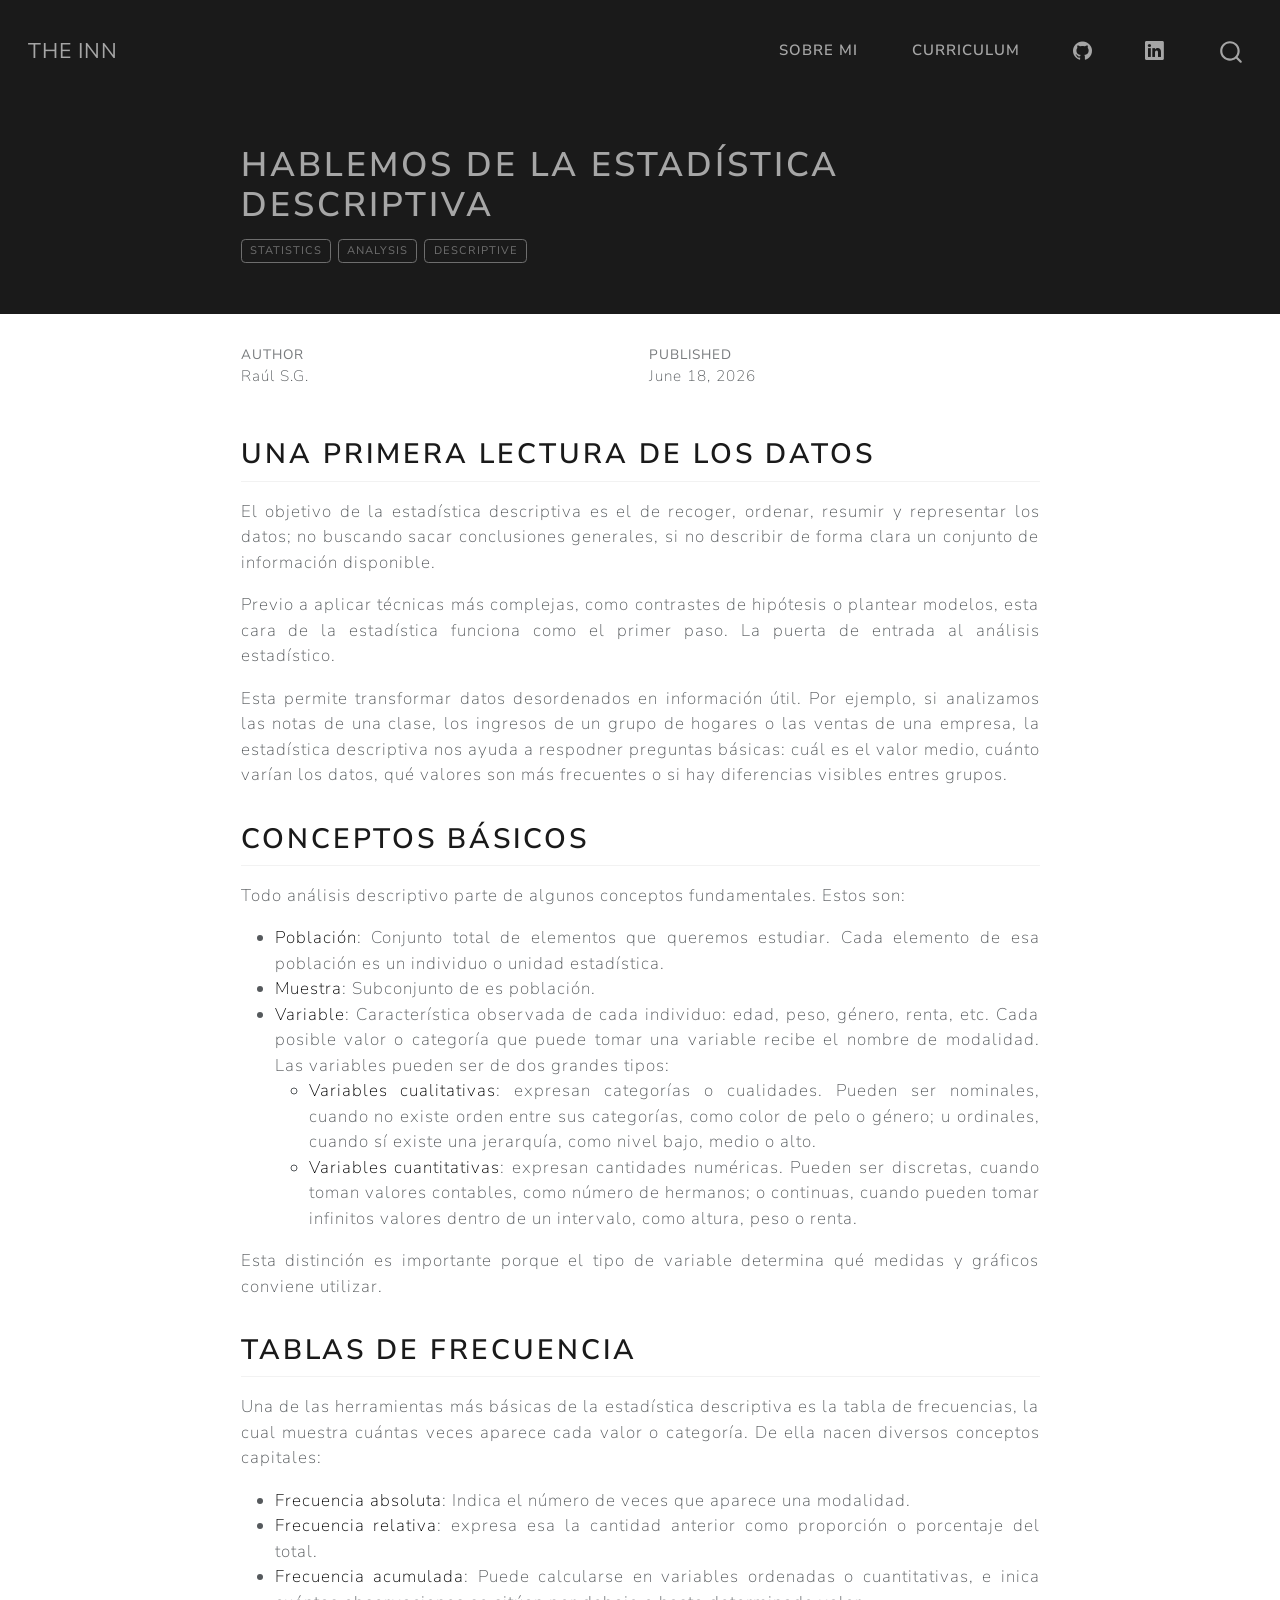
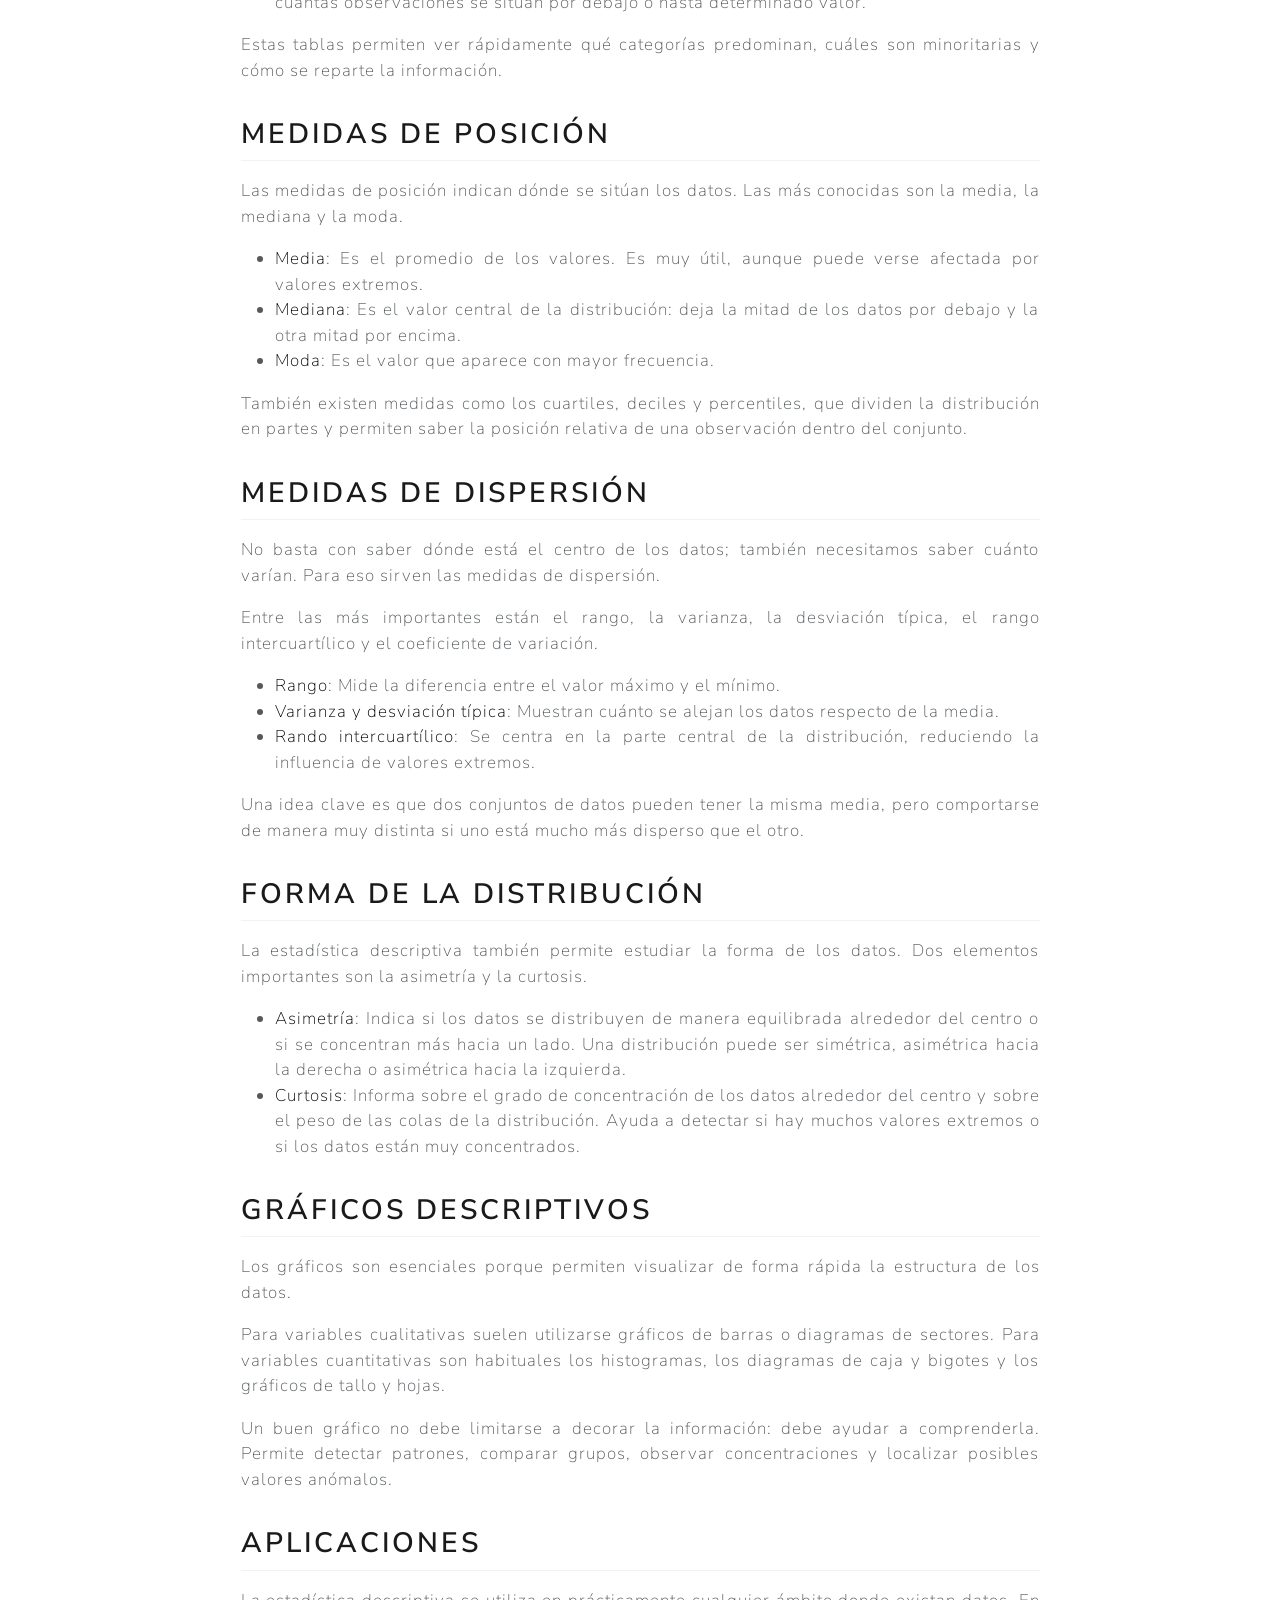
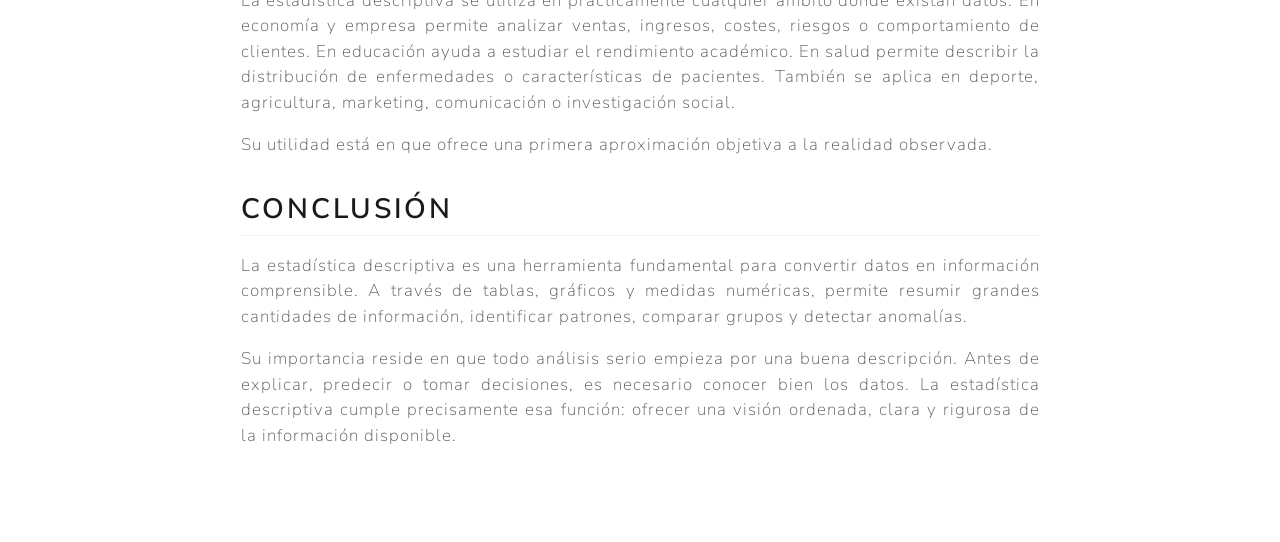
<file: posts/descriptiva/index.html>
<!DOCTYPE html>
<html xmlns="http://www.w3.org/1999/xhtml" lang="en" xml:lang="en"><head>

<meta charset="utf-8">
<meta name="generator" content="quarto-1.9.37">

<meta name="viewport" content="width=device-width, initial-scale=1.0, user-scalable=yes">

<meta name="author" content="Raúl S.G.">
<meta name="dcterms.date" content="2026-06-18">

<title>Hablemos de la estadística descriptiva – The Inn</title>
<style>
/* Default styles provided by pandoc.
** See https://pandoc.org/MANUAL.html#variables-for-html for config info.
*/
code{white-space: pre-wrap;}
span.smallcaps{font-variant: small-caps;}
div.columns{display: flex; gap: min(4vw, 1.5em);}
div.column{flex: auto; overflow-x: auto;}
div.hanging-indent{margin-left: 1.5em; text-indent: -1.5em;}
ul.task-list{list-style: none;}
ul.task-list li input[type="checkbox"] {
  width: 0.8em;
  margin: 0 0.8em 0.2em -1em; /* quarto-specific, see https://github.com/quarto-dev/quarto-cli/issues/4556 */ 
  vertical-align: middle;
}
</style>


<script src="../../site_libs/quarto-nav/quarto-nav.js"></script>
<script src="../../site_libs/quarto-nav/headroom.min.js"></script>
<script src="../../site_libs/clipboard/clipboard.min.js"></script>
<script src="../../site_libs/quarto-search/autocomplete.umd.js"></script>
<script src="../../site_libs/quarto-search/fuse.min.js"></script>
<script src="../../site_libs/quarto-search/quarto-search.js"></script>
<meta name="quarto:offset" content="../../">
<script src="../../site_libs/quarto-html/quarto.js" type="module"></script>
<script src="../../site_libs/quarto-html/tabsets/tabsets.js" type="module"></script>
<script src="../../site_libs/quarto-html/popper.min.js"></script>
<script src="../../site_libs/quarto-html/tippy.umd.min.js"></script>
<script src="../../site_libs/quarto-html/anchor.min.js"></script>
<link href="../../site_libs/quarto-html/tippy.css" rel="stylesheet">
<link href="../../site_libs/quarto-html/quarto-syntax-highlighting-7f8f88aac4f3542376d5c11b86a4c14d.css" rel="stylesheet" id="quarto-text-highlighting-styles">
<script src="../../site_libs/bootstrap/bootstrap.min.js"></script>
<link href="../../site_libs/bootstrap/bootstrap-icons.css" rel="stylesheet">
<link href="../../site_libs/bootstrap/bootstrap-54ca3c8880fd8c986106ce3bf5c7adc7.min.css" rel="stylesheet" append-hash="true" id="quarto-bootstrap" data-mode="light">
<script id="quarto-search-options" type="application/json">{
  "location": "navbar",
  "copy-button": false,
  "collapse-after": 3,
  "panel-placement": "end",
  "type": "overlay",
  "limit": 50,
  "keyboard-shortcut": [
    "f",
    "/",
    "s"
  ],
  "show-item-context": false,
  "language": {
    "search-no-results-text": "No results",
    "search-matching-documents-text": "matching documents",
    "search-copy-link-title": "Copy link to search",
    "search-hide-matches-text": "Hide additional matches",
    "search-more-match-text": "more match in this document",
    "search-more-matches-text": "more matches in this document",
    "search-clear-button-title": "Clear",
    "search-text-placeholder": "",
    "search-detached-cancel-button-title": "Cancel",
    "search-submit-button-title": "Submit",
    "search-label": "Search"
  }
}</script>


<link rel="stylesheet" href="../../styles.css">
</head>

<body class="nav-fixed fullcontent quarto-light">

<div id="quarto-search-results"></div>
  <header id="quarto-header" class="headroom fixed-top quarto-banner">
    <nav class="navbar navbar-expand-lg " data-bs-theme="dark">
      <div class="navbar-container container-fluid">
      <div class="navbar-brand-container mx-auto">
    <a class="navbar-brand" href="../../index.html">
    <span class="navbar-title">The Inn</span>
    </a>
  </div>
            <div id="quarto-search" class="" title="Search"></div>
          <button class="navbar-toggler" type="button" data-bs-toggle="collapse" data-bs-target="#navbarCollapse" aria-controls="navbarCollapse" role="menu" aria-expanded="false" aria-label="Toggle navigation" onclick="if (window.quartoToggleHeadroom) { window.quartoToggleHeadroom(); }">
  <span class="navbar-toggler-icon"></span>
</button>
          <div class="collapse navbar-collapse" id="navbarCollapse">
            <ul class="navbar-nav navbar-nav-scroll ms-auto">
  <li class="nav-item">
    <a class="nav-link" href="../../about.html"> 
<span class="menu-text">Sobre mi</span></a>
  </li>  
  <li class="nav-item">
    <a class="nav-link" href="../../cv.html"> 
<span class="menu-text">Curriculum</span></a>
  </li>  
  <li class="nav-item compact">
    <a class="nav-link" href="https://github.com/"> <i class="bi bi-github" role="img">
</i> 
<span class="menu-text"></span></a>
  </li>  
  <li class="nav-item compact">
    <a class="nav-link" href="https://www.linkedin.com/in/raulsanchezgarnica"> <i class="bi bi-linkedin" role="img" aria-label="LinkedIn">
</i> 
<span class="menu-text"></span></a>
  </li>  
</ul>
          </div> <!-- /navcollapse -->
            <div class="quarto-navbar-tools">
</div>
      </div> <!-- /container-fluid -->
    </nav>
</header>
<!-- content -->
<header id="title-block-header" class="quarto-title-block default page-columns page-full">
  <div class="quarto-title-banner page-columns page-full">
    <div class="quarto-title column-body">
      <h1 class="title">Hablemos de la estadística descriptiva</h1>
                                <div class="quarto-categories">
                <div class="quarto-category">statistics</div>
                <div class="quarto-category">analysis</div>
                <div class="quarto-category">descriptive</div>
              </div>
                  </div>
  </div>
    
  
  <div class="quarto-title-meta">

      <div>
      <div class="quarto-title-meta-heading">Author</div>
      <div class="quarto-title-meta-contents">
               <p>Raúl S.G. </p>
            </div>
    </div>
      
      <div>
      <div class="quarto-title-meta-heading">Published</div>
      <div class="quarto-title-meta-contents">
        <p class="date">June 18, 2026</p>
      </div>
    </div>
    
      
    </div>
    
  
  </header><div id="quarto-content" class="quarto-container page-columns page-rows-contents page-layout-article page-navbar">
<!-- sidebar -->
<!-- margin-sidebar -->
    
<!-- main -->
<main class="content quarto-banner-title-block" id="quarto-document-content">





<section id="una-primera-lectura-de-los-datos" class="level2">
<h2 class="anchored" data-anchor-id="una-primera-lectura-de-los-datos">Una primera lectura de los datos</h2>
<p>El objetivo de la estadística descriptiva es el de recoger, ordenar, resumir y representar los datos; no buscando sacar conclusiones generales, si no describir de forma clara un conjunto de información disponible.</p>
<p>Previo a aplicar técnicas más complejas, como contrastes de hipótesis o plantear modelos, esta cara de la estadística funciona como el primer paso. La puerta de entrada al análisis estadístico.</p>
<p>Esta permite transformar datos desordenados en información útil. Por ejemplo, si analizamos las notas de una clase, los ingresos de un grupo de hogares o las ventas de una empresa, la estadística descriptiva nos ayuda a respodner preguntas básicas: cuál es el valor medio, cuánto varían los datos, qué valores son más frecuentes o si hay diferencias visibles entres grupos.</p>
</section>
<section id="conceptos-básicos" class="level2">
<h2 class="anchored" data-anchor-id="conceptos-básicos">Conceptos básicos</h2>
<p>Todo análisis descriptivo parte de algunos conceptos fundamentales. Estos son:</p>
<ul>
<li><span style="color: black;">Población</span>: Conjunto total de elementos que queremos estudiar. Cada elemento de esa población es un individuo o unidad estadística.</li>
<li><span style="color: black;">Muestra</span>: Subconjunto de es población.</li>
<li><span style="color: black;">Variable</span>: Característica observada de cada individuo: edad, peso, género, renta, etc. Cada posible valor o categoría que puede tomar una variable recibe el nombre de modalidad. Las variables pueden ser de dos grandes tipos:
<ul>
<li><span style="color: black;">Variables cualitativas</span>: expresan categorías o cualidades. Pueden ser nominales, cuando no existe orden entre sus categorías, como color de pelo o género; u ordinales, cuando sí existe una jerarquía, como nivel bajo, medio o alto.</li>
<li><span style="color: black;">Variables cuantitativas</span>: expresan cantidades numéricas. Pueden ser discretas, cuando toman valores contables, como número de hermanos; o continuas, cuando pueden tomar infinitos valores dentro de un intervalo, como altura, peso o renta.</li>
</ul></li>
</ul>
<p>Esta distinción es importante porque el tipo de variable determina qué medidas y gráficos conviene utilizar.</p>
</section>
<section id="tablas-de-frecuencia" class="level2">
<h2 class="anchored" data-anchor-id="tablas-de-frecuencia">Tablas de frecuencia</h2>
<p>Una de las herramientas más básicas de la estadística descriptiva es la tabla de frecuencias, la cual muestra cuántas veces aparece cada valor o categoría. De ella nacen diversos conceptos capitales:</p>
<ul>
<li><span style="color: black;">Frecuencia absoluta</span>: Indica el número de veces que aparece una modalidad.</li>
<li><span style="color: black;">Frecuencia relativa</span>: expresa esa la cantidad anterior como proporción o porcentaje del total.</li>
<li><span style="color: black;">Frecuencia acumulada</span>: Puede calcularse en variables ordenadas o cuantitativas, e inica cuántas observaciones se sitúan por debajo o hasta determinado valor.</li>
</ul>
<p>Estas tablas permiten ver rápidamente qué categorías predominan, cuáles son minoritarias y cómo se reparte la información.</p>
</section>
<section id="medidas-de-posición" class="level2">
<h2 class="anchored" data-anchor-id="medidas-de-posición">Medidas de posición</h2>
<p>Las medidas de posición indican dónde se sitúan los datos. Las más conocidas son la media, la mediana y la moda.</p>
<ul>
<li><span style="color: black;">Media</span>: Es el promedio de los valores. Es muy útil, aunque puede verse afectada por valores extremos.</li>
<li><span style="color: black;">Mediana</span>: Es el valor central de la distribución: deja la mitad de los datos por debajo y la otra mitad por encima.</li>
<li><span style="color: black;">Moda</span>: Es el valor que aparece con mayor frecuencia.</li>
</ul>
<p>También existen medidas como los cuartiles, deciles y percentiles, que dividen la distribución en partes y permiten saber la posición relativa de una observación dentro del conjunto.</p>
</section>
<section id="medidas-de-dispersión" class="level2">
<h2 class="anchored" data-anchor-id="medidas-de-dispersión">Medidas de dispersión</h2>
<p>No basta con saber dónde está el centro de los datos; también necesitamos saber cuánto varían. Para eso sirven las medidas de dispersión.</p>
<p>Entre las más importantes están el rango, la varianza, la desviación típica, el rango intercuartílico y el coeficiente de variación.</p>
<ul>
<li><span style="color: black;">Rango</span>: Mide la diferencia entre el valor máximo y el mínimo.</li>
<li><span style="color: black;">Varianza y desviación típica</span>: Muestran cuánto se alejan los datos respecto de la media.</li>
<li><span style="color: black;">Rando intercuartílico</span>: Se centra en la parte central de la distribución, reduciendo la influencia de valores extremos.</li>
</ul>
<p>Una idea clave es que dos conjuntos de datos pueden tener la misma media, pero comportarse de manera muy distinta si uno está mucho más disperso que el otro.</p>
</section>
<section id="forma-de-la-distribución" class="level2">
<h2 class="anchored" data-anchor-id="forma-de-la-distribución">Forma de la distribución</h2>
<p>La estadística descriptiva también permite estudiar la forma de los datos. Dos elementos importantes son la asimetría y la curtosis.</p>
<ul>
<li><span style="color: black;">Asimetría</span>: Indica si los datos se distribuyen de manera equilibrada alrededor del centro o si se concentran más hacia un lado. Una distribución puede ser simétrica, asimétrica hacia la derecha o asimétrica hacia la izquierda.</li>
<li><span style="color: black;">Curtosis</span>: Informa sobre el grado de concentración de los datos alrededor del centro y sobre el peso de las colas de la distribución. Ayuda a detectar si hay muchos valores extremos o si los datos están muy concentrados.</li>
</ul>
</section>
<section id="gráficos-descriptivos" class="level2">
<h2 class="anchored" data-anchor-id="gráficos-descriptivos">Gráficos descriptivos</h2>
<p>Los gráficos son esenciales porque permiten visualizar de forma rápida la estructura de los datos.</p>
<p>Para variables cualitativas suelen utilizarse gráficos de barras o diagramas de sectores. Para variables cuantitativas son habituales los histogramas, los diagramas de caja y bigotes y los gráficos de tallo y hojas.</p>
<p>Un buen gráfico no debe limitarse a decorar la información: debe ayudar a comprenderla. Permite detectar patrones, comparar grupos, observar concentraciones y localizar posibles valores anómalos.</p>
</section>
<section id="aplicaciones" class="level2">
<h2 class="anchored" data-anchor-id="aplicaciones">Aplicaciones</h2>
<p>La estadística descriptiva se utiliza en prácticamente cualquier ámbito donde existan datos. En economía y empresa permite analizar ventas, ingresos, costes, riesgos o comportamiento de clientes. En educación ayuda a estudiar el rendimiento académico. En salud permite describir la distribución de enfermedades o características de pacientes. También se aplica en deporte, agricultura, marketing, comunicación o investigación social.</p>
<p>Su utilidad está en que ofrece una primera aproximación objetiva a la realidad observada.</p>
</section>
<section id="conclusión" class="level2">
<h2 class="anchored" data-anchor-id="conclusión">Conclusión</h2>
<p>La estadística descriptiva es una herramienta fundamental para convertir datos en información comprensible. A través de tablas, gráficos y medidas numéricas, permite resumir grandes cantidades de información, identificar patrones, comparar grupos y detectar anomalías.</p>
<p>Su importancia reside en que todo análisis serio empieza por una buena descripción. Antes de explicar, predecir o tomar decisiones, es necesario conocer bien los datos. La estadística descriptiva cumple precisamente esa función: ofrecer una visión ordenada, clara y rigurosa de la información disponible.</p>


</section>

</main> <!-- /main -->
<script id="quarto-html-after-body" type="application/javascript">
  window.document.addEventListener("DOMContentLoaded", function (event) {
    const icon = "";
    const anchorJS = new window.AnchorJS();
    anchorJS.options = {
      placement: 'right',
      icon: icon
    };
    anchorJS.add('.anchored');
    const isCodeAnnotation = (el) => {
      for (const clz of el.classList) {
        if (clz.startsWith('code-annotation-')) {                     
          return true;
        }
      }
      return false;
    }
    const onCopySuccess = function(e) {
      // button target
      const button = e.trigger;
      // don't keep focus
      button.blur();
      // flash "checked"
      button.classList.add('code-copy-button-checked');
      var currentTitle = button.getAttribute("title");
      button.setAttribute("title", "Copied!");
      let tooltip;
      if (window.bootstrap) {
        button.setAttribute("data-bs-toggle", "tooltip");
        button.setAttribute("data-bs-placement", "left");
        button.setAttribute("data-bs-title", "Copied!");
        tooltip = new bootstrap.Tooltip(button, 
          { trigger: "manual", 
            customClass: "code-copy-button-tooltip",
            offset: [0, -8]});
        tooltip.show();    
      }
      setTimeout(function() {
        if (tooltip) {
          tooltip.hide();
          button.removeAttribute("data-bs-title");
          button.removeAttribute("data-bs-toggle");
          button.removeAttribute("data-bs-placement");
        }
        button.setAttribute("title", currentTitle);
        button.classList.remove('code-copy-button-checked');
      }, 1000);
      // clear code selection
      e.clearSelection();
    }
    const getTextToCopy = function(trigger) {
      const outerScaffold = trigger.parentElement.cloneNode(true);
      const codeEl = outerScaffold.querySelector('code');
      for (const childEl of codeEl.children) {
        if (isCodeAnnotation(childEl)) {
          childEl.remove();
        }
      }
      return codeEl.innerText;
    }
    const clipboard = new window.ClipboardJS('.code-copy-button:not([data-in-quarto-modal])', {
      text: getTextToCopy
    });
    clipboard.on('success', onCopySuccess);
    if (window.document.getElementById('quarto-embedded-source-code-modal')) {
      const clipboardModal = new window.ClipboardJS('.code-copy-button[data-in-quarto-modal]', {
        text: getTextToCopy,
        container: window.document.getElementById('quarto-embedded-source-code-modal')
      });
      clipboardModal.on('success', onCopySuccess);
    }
      var localhostRegex = new RegExp(/^(?:http|https):\/\/localhost\:?[0-9]*\//);
      var mailtoRegex = new RegExp(/^mailto:/);
        var filterRegex = new RegExp("https:\/\/github\.com\/Rasaga98\/TheInn\.git");
      var isInternal = (href) => {
          return filterRegex.test(href) || localhostRegex.test(href) || mailtoRegex.test(href);
      }
      // Inspect non-navigation links and adorn them if external
     var links = window.document.querySelectorAll('a[href]:not(.nav-link):not(.navbar-brand):not(.toc-action):not(.sidebar-link):not(.sidebar-item-toggle):not(.pagination-link):not(.no-external):not([aria-hidden]):not(.dropdown-item):not(.quarto-navigation-tool):not(.about-link)');
      for (var i=0; i<links.length; i++) {
        const link = links[i];
        if (!isInternal(link.href)) {
          // undo the damage that might have been done by quarto-nav.js in the case of
          // links that we want to consider external
          if (link.dataset.originalHref !== undefined) {
            link.href = link.dataset.originalHref;
          }
        }
      }
    function tippyHover(el, contentFn, onTriggerFn, onUntriggerFn) {
      const config = {
        allowHTML: true,
        maxWidth: 500,
        delay: 100,
        arrow: false,
        appendTo: function(el) {
            return el.parentElement;
        },
        interactive: true,
        interactiveBorder: 10,
        theme: 'quarto',
        placement: 'bottom-start',
      };
      if (contentFn) {
        config.content = contentFn;
      }
      if (onTriggerFn) {
        config.onTrigger = onTriggerFn;
      }
      if (onUntriggerFn) {
        config.onUntrigger = onUntriggerFn;
      }
      window.tippy(el, config); 
    }
    const noterefs = window.document.querySelectorAll('a[role="doc-noteref"]');
    for (var i=0; i<noterefs.length; i++) {
      const ref = noterefs[i];
      tippyHover(ref, function() {
        // use id or data attribute instead here
        let href = ref.getAttribute('data-footnote-href') || ref.getAttribute('href');
        try { href = new URL(href).hash; } catch {}
        const id = href.replace(/^#\/?/, "");
        const note = window.document.getElementById(id);
        if (note) {
          return note.innerHTML;
        } else {
          return "";
        }
      });
    }
    const xrefs = window.document.querySelectorAll('a.quarto-xref');
    const processXRef = (id, note) => {
      // Strip column container classes
      const stripColumnClz = (el) => {
        el.classList.remove("page-full", "page-columns");
        if (el.children) {
          for (const child of el.children) {
            stripColumnClz(child);
          }
        }
      }
      stripColumnClz(note)
      if (id === null || id.startsWith('sec-')) {
        // Special case sections, only their first couple elements
        const container = document.createElement("div");
        if (note.children && note.children.length > 2) {
          container.appendChild(note.children[0].cloneNode(true));
          for (let i = 1; i < note.children.length; i++) {
            const child = note.children[i];
            if (child.tagName === "P" && child.innerText === "") {
              continue;
            } else {
              container.appendChild(child.cloneNode(true));
              break;
            }
          }
          if (window.Quarto?.typesetMath) {
            window.Quarto.typesetMath(container);
          }
          return container.innerHTML
        } else {
          if (window.Quarto?.typesetMath) {
            window.Quarto.typesetMath(note);
          }
          return note.innerHTML;
        }
      } else {
        // Remove any anchor links if they are present
        const anchorLink = note.querySelector('a.anchorjs-link');
        if (anchorLink) {
          anchorLink.remove();
        }
        if (window.Quarto?.typesetMath) {
          window.Quarto.typesetMath(note);
        }
        if (note.classList.contains("callout")) {
          return note.outerHTML;
        } else {
          return note.innerHTML;
        }
      }
    }
    for (var i=0; i<xrefs.length; i++) {
      const xref = xrefs[i];
      tippyHover(xref, undefined, function(instance) {
        instance.disable();
        let url = xref.getAttribute('href');
        let hash = undefined; 
        if (url.startsWith('#')) {
          hash = url;
        } else {
          try { hash = new URL(url).hash; } catch {}
        }
        if (hash) {
          const id = hash.replace(/^#\/?/, "");
          const note = window.document.getElementById(id);
          if (note !== null) {
            try {
              const html = processXRef(id, note.cloneNode(true));
              instance.setContent(html);
            } finally {
              instance.enable();
              instance.show();
            }
          } else {
            // See if we can fetch this
            fetch(url.split('#')[0])
            .then(res => res.text())
            .then(html => {
              const parser = new DOMParser();
              const htmlDoc = parser.parseFromString(html, "text/html");
              const note = htmlDoc.getElementById(id);
              if (note !== null) {
                const html = processXRef(id, note);
                instance.setContent(html);
              } 
            }).finally(() => {
              instance.enable();
              instance.show();
            });
          }
        } else {
          // See if we can fetch a full url (with no hash to target)
          // This is a special case and we should probably do some content thinning / targeting
          fetch(url)
          .then(res => res.text())
          .then(html => {
            const parser = new DOMParser();
            const htmlDoc = parser.parseFromString(html, "text/html");
            const note = htmlDoc.querySelector('main.content');
            if (note !== null) {
              // This should only happen for chapter cross references
              // (since there is no id in the URL)
              // remove the first header
              if (note.children.length > 0 && note.children[0].tagName === "HEADER") {
                note.children[0].remove();
              }
              const html = processXRef(null, note);
              instance.setContent(html);
            } 
          }).finally(() => {
            instance.enable();
            instance.show();
          });
        }
      }, function(instance) {
      });
    }
        let selectedAnnoteEl;
        const selectorForAnnotation = ( cell, annotation) => {
          let cellAttr = 'data-code-cell="' + cell + '"';
          let lineAttr = 'data-code-annotation="' +  annotation + '"';
          const selector = 'span[' + cellAttr + '][' + lineAttr + ']';
          return selector;
        }
        const selectCodeLines = (annoteEl) => {
          const doc = window.document;
          const targetCell = annoteEl.getAttribute("data-target-cell");
          const targetAnnotation = annoteEl.getAttribute("data-target-annotation");
          const annoteSpan = window.document.querySelector(selectorForAnnotation(targetCell, targetAnnotation));
          const lines = annoteSpan.getAttribute("data-code-lines").split(",");
          const lineIds = lines.map((line) => {
            return targetCell + "-" + line;
          })
          let top = null;
          let height = null;
          let parent = null;
          if (lineIds.length > 0) {
              //compute the position of the single el (top and bottom and make a div)
              const el = window.document.getElementById(lineIds[0]);
              top = el.offsetTop;
              height = el.offsetHeight;
              parent = el.parentElement.parentElement;
            if (lineIds.length > 1) {
              const lastEl = window.document.getElementById(lineIds[lineIds.length - 1]);
              const bottom = lastEl.offsetTop + lastEl.offsetHeight;
              height = bottom - top;
            }
            if (top !== null && height !== null && parent !== null) {
              // cook up a div (if necessary) and position it 
              let div = window.document.getElementById("code-annotation-line-highlight");
              if (div === null) {
                div = window.document.createElement("div");
                div.setAttribute("id", "code-annotation-line-highlight");
                div.style.position = 'absolute';
                parent.appendChild(div);
              }
              div.style.top = top - 2 + "px";
              div.style.height = height + 4 + "px";
              div.style.left = 0;
              let gutterDiv = window.document.getElementById("code-annotation-line-highlight-gutter");
              if (gutterDiv === null) {
                gutterDiv = window.document.createElement("div");
                gutterDiv.setAttribute("id", "code-annotation-line-highlight-gutter");
                gutterDiv.style.position = 'absolute';
                const codeCell = window.document.getElementById(targetCell);
                const gutter = codeCell.querySelector('.code-annotation-gutter');
                gutter.appendChild(gutterDiv);
              }
              gutterDiv.style.top = top - 2 + "px";
              gutterDiv.style.height = height + 4 + "px";
            }
            selectedAnnoteEl = annoteEl;
          }
        };
        const unselectCodeLines = () => {
          const elementsIds = ["code-annotation-line-highlight", "code-annotation-line-highlight-gutter"];
          elementsIds.forEach((elId) => {
            const div = window.document.getElementById(elId);
            if (div) {
              div.remove();
            }
          });
          selectedAnnoteEl = undefined;
        };
          // Handle positioning of the toggle
      window.addEventListener(
        "resize",
        throttle(() => {
          elRect = undefined;
          if (selectedAnnoteEl) {
            selectCodeLines(selectedAnnoteEl);
          }
        }, 10)
      );
      function throttle(fn, ms) {
      let throttle = false;
      let timer;
        return (...args) => {
          if(!throttle) { // first call gets through
              fn.apply(this, args);
              throttle = true;
          } else { // all the others get throttled
              if(timer) clearTimeout(timer); // cancel #2
              timer = setTimeout(() => {
                fn.apply(this, args);
                timer = throttle = false;
              }, ms);
          }
        };
      }
        // Attach click handler to the DT
        const annoteDls = window.document.querySelectorAll('dt[data-target-cell]');
        for (const annoteDlNode of annoteDls) {
          annoteDlNode.addEventListener('click', (event) => {
            const clickedEl = event.target;
            if (clickedEl !== selectedAnnoteEl) {
              unselectCodeLines();
              const activeEl = window.document.querySelector('dt[data-target-cell].code-annotation-active');
              if (activeEl) {
                activeEl.classList.remove('code-annotation-active');
              }
              selectCodeLines(clickedEl);
              clickedEl.classList.add('code-annotation-active');
            } else {
              // Unselect the line
              unselectCodeLines();
              clickedEl.classList.remove('code-annotation-active');
            }
          });
        }
    const findCites = (el) => {
      const parentEl = el.parentElement;
      if (parentEl) {
        const cites = parentEl.dataset.cites;
        if (cites) {
          return {
            el,
            cites: cites.split(' ')
          };
        } else {
          return findCites(el.parentElement)
        }
      } else {
        return undefined;
      }
    };
    var bibliorefs = window.document.querySelectorAll('a[role="doc-biblioref"]');
    for (var i=0; i<bibliorefs.length; i++) {
      const ref = bibliorefs[i];
      const citeInfo = findCites(ref);
      if (citeInfo) {
        tippyHover(citeInfo.el, function() {
          var popup = window.document.createElement('div');
          citeInfo.cites.forEach(function(cite) {
            var citeDiv = window.document.createElement('div');
            citeDiv.classList.add('hanging-indent');
            citeDiv.classList.add('csl-entry');
            var biblioDiv = window.document.getElementById('ref-' + cite);
            if (biblioDiv) {
              citeDiv.innerHTML = biblioDiv.innerHTML;
            }
            popup.appendChild(citeDiv);
          });
          return popup.innerHTML;
        });
      }
    }
  });
  </script>
</div> <!-- /content -->




</body></html>
</file>
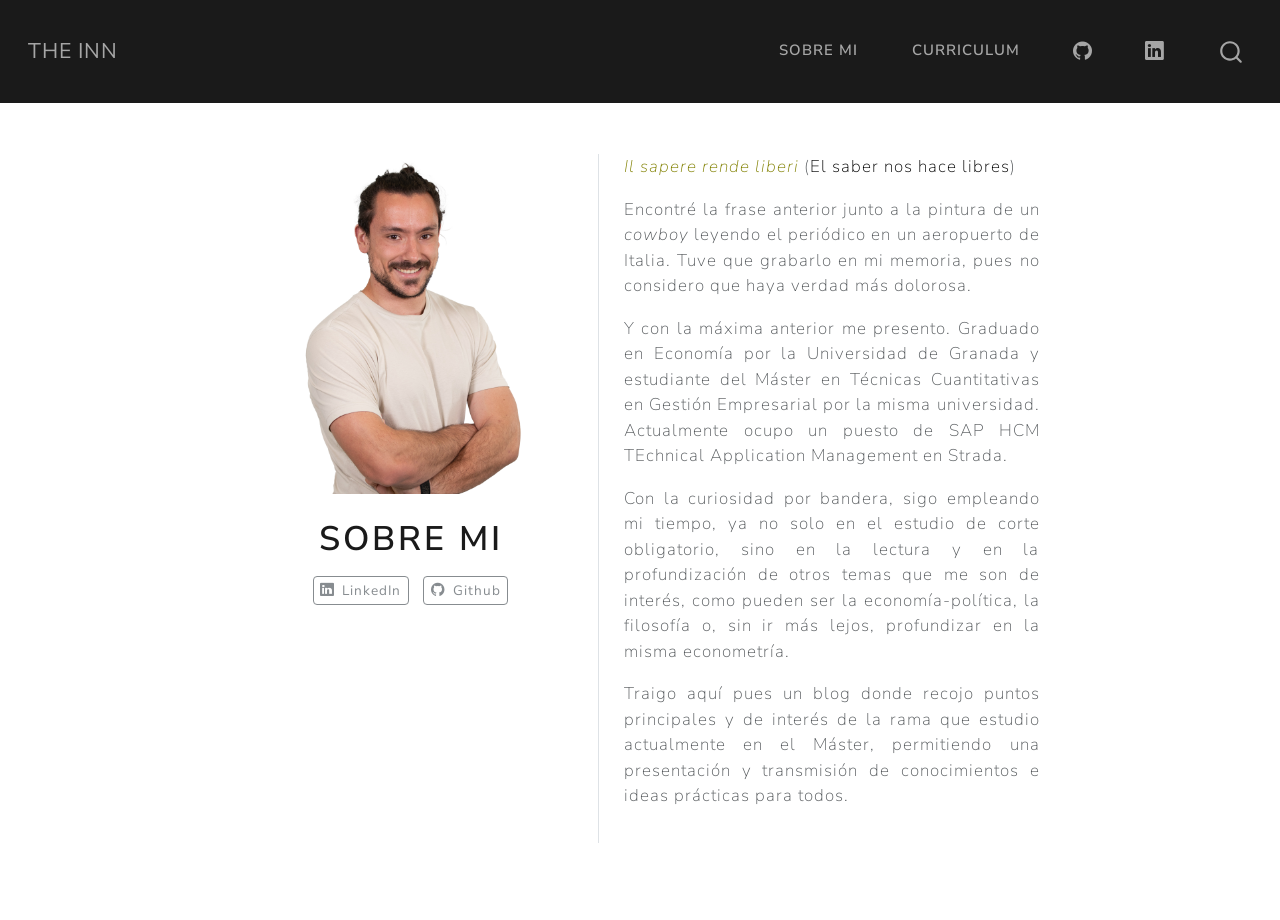
<file: about.html>
<!DOCTYPE html>
<html xmlns="http://www.w3.org/1999/xhtml" lang="en" xml:lang="en"><head>

<meta charset="utf-8">
<meta name="generator" content="quarto-1.9.37">

<meta name="viewport" content="width=device-width, initial-scale=1.0, user-scalable=yes">


<title>Sobre mi – The Inn</title>
<style>
/* Default styles provided by pandoc.
** See https://pandoc.org/MANUAL.html#variables-for-html for config info.
*/
code{white-space: pre-wrap;}
span.smallcaps{font-variant: small-caps;}
div.columns{display: flex; gap: min(4vw, 1.5em);}
div.column{flex: auto; overflow-x: auto;}
div.hanging-indent{margin-left: 1.5em; text-indent: -1.5em;}
ul.task-list{list-style: none;}
ul.task-list li input[type="checkbox"] {
  width: 0.8em;
  margin: 0 0.8em 0.2em -1em; /* quarto-specific, see https://github.com/quarto-dev/quarto-cli/issues/4556 */ 
  vertical-align: middle;
}
</style>


<script src="site_libs/quarto-nav/quarto-nav.js"></script>
<script src="site_libs/quarto-nav/headroom.min.js"></script>
<script src="site_libs/clipboard/clipboard.min.js"></script>
<script src="site_libs/quarto-search/autocomplete.umd.js"></script>
<script src="site_libs/quarto-search/fuse.min.js"></script>
<script src="site_libs/quarto-search/quarto-search.js"></script>
<meta name="quarto:offset" content="./">
<script src="site_libs/quarto-html/quarto.js" type="module"></script>
<script src="site_libs/quarto-html/tabsets/tabsets.js" type="module"></script>
<script src="site_libs/quarto-html/popper.min.js"></script>
<script src="site_libs/quarto-html/tippy.umd.min.js"></script>
<link href="site_libs/quarto-html/tippy.css" rel="stylesheet">
<link href="site_libs/quarto-html/quarto-syntax-highlighting-7f8f88aac4f3542376d5c11b86a4c14d.css" rel="stylesheet" id="quarto-text-highlighting-styles">
<script src="site_libs/bootstrap/bootstrap.min.js"></script>
<link href="site_libs/bootstrap/bootstrap-icons.css" rel="stylesheet">
<link href="site_libs/bootstrap/bootstrap-54ca3c8880fd8c986106ce3bf5c7adc7.min.css" rel="stylesheet" append-hash="true" id="quarto-bootstrap" data-mode="light">
<script id="quarto-search-options" type="application/json">{
  "location": "navbar",
  "copy-button": false,
  "collapse-after": 3,
  "panel-placement": "end",
  "type": "overlay",
  "limit": 50,
  "keyboard-shortcut": [
    "f",
    "/",
    "s"
  ],
  "show-item-context": false,
  "language": {
    "search-no-results-text": "No results",
    "search-matching-documents-text": "matching documents",
    "search-copy-link-title": "Copy link to search",
    "search-hide-matches-text": "Hide additional matches",
    "search-more-match-text": "more match in this document",
    "search-more-matches-text": "more matches in this document",
    "search-clear-button-title": "Clear",
    "search-text-placeholder": "",
    "search-detached-cancel-button-title": "Cancel",
    "search-submit-button-title": "Submit",
    "search-label": "Search"
  }
}</script>


<link rel="stylesheet" href="styles.css">
</head>

<body class="nav-fixed fullcontent quarto-light">

<div id="quarto-search-results"></div>
  <header id="quarto-header" class="headroom fixed-top">
    <nav class="navbar navbar-expand-lg " data-bs-theme="dark">
      <div class="navbar-container container-fluid">
      <div class="navbar-brand-container mx-auto">
    <a class="navbar-brand" href="./index.html">
    <span class="navbar-title">The Inn</span>
    </a>
  </div>
            <div id="quarto-search" class="" title="Search"></div>
          <button class="navbar-toggler" type="button" data-bs-toggle="collapse" data-bs-target="#navbarCollapse" aria-controls="navbarCollapse" role="menu" aria-expanded="false" aria-label="Toggle navigation" onclick="if (window.quartoToggleHeadroom) { window.quartoToggleHeadroom(); }">
  <span class="navbar-toggler-icon"></span>
</button>
          <div class="collapse navbar-collapse" id="navbarCollapse">
            <ul class="navbar-nav navbar-nav-scroll ms-auto">
  <li class="nav-item">
    <a class="nav-link active" href="./about.html" aria-current="page"> 
<span class="menu-text">Sobre mi</span></a>
  </li>  
  <li class="nav-item">
    <a class="nav-link" href="./cv.html"> 
<span class="menu-text">Curriculum</span></a>
  </li>  
  <li class="nav-item compact">
    <a class="nav-link" href="https://github.com/"> <i class="bi bi-github" role="img">
</i> 
<span class="menu-text"></span></a>
  </li>  
  <li class="nav-item compact">
    <a class="nav-link" href="https://www.linkedin.com/in/raulsanchezgarnica"> <i class="bi bi-linkedin" role="img" aria-label="LinkedIn">
</i> 
<span class="menu-text"></span></a>
  </li>  
</ul>
          </div> <!-- /navcollapse -->
            <div class="quarto-navbar-tools">
</div>
      </div> <!-- /container-fluid -->
    </nav>
</header>
<!-- content -->
<div id="quarto-content" class="quarto-container page-columns page-rows-contents page-layout-article page-navbar">
<!-- sidebar -->
<!-- margin-sidebar -->
    
<!-- main -->
<div class="quarto-about-trestles">
  <div class="about-entity">
    <img src="about_photo.jpg" class="about-image
  rounded " style="width: 20em;">
<header id="title-block-header" class="quarto-title-block default">
<div class="quarto-title">
<h1 class="title">Sobre mi</h1>
</div>
<div class="quarto-title-meta">
  </div>
</header>
    <div class="about-links">
  <a href="https://linkedin.com/in/raulsanchezgarnica" class="about-link" rel="" target="">
    <i class="bi bi-linkedin"></i>
     <span class="about-link-text">LinkedIn</span>
  </a>
  <a href="https://github.com" class="about-link" rel="" target="">
    <i class="bi bi-github"></i>
     <span class="about-link-text">Github</span>
  </a>
</div>
  </div>
  <div class="about-contents"><main class="content" id="quarto-document-content">
<p><span style="color: olive;"><em>Il sapere rende liberi</em></span> (<span style="color: black;">El saber nos hace libres</span>)</p>
<p>Encontré la frase anterior junto a la pintura de un <em>cowboy</em> leyendo el periódico en un aeropuerto de Italia. Tuve que grabarlo en mi memoria, pues no considero que haya verdad más dolorosa.</p>
<p>Y con la máxima anterior me presento. Graduado en Economía por la Universidad de Granada y estudiante del Máster en Técnicas Cuantitativas en Gestión Empresarial por la misma universidad. Actualmente ocupo un puesto de SAP HCM TEchnical Application Management en Strada.</p>
<p>Con la curiosidad por bandera, sigo empleando mi tiempo, ya no solo en el estudio de corte obligatorio, sino en la lectura y en la profundización de otros temas que me son de interés, como pueden ser la economía-política, la filosofía o, sin ir más lejos, profundizar en la misma econometría.</p>
<p>Traigo aquí pues un blog donde recojo puntos principales y de interés de la rama que estudio actualmente en el Máster, permitiendo una presentación y transmisión de conocimientos e ideas prácticas para todos.</p>


</main></div>
</div>
 <!-- /main -->
<script id="quarto-html-after-body" type="application/javascript">
  window.document.addEventListener("DOMContentLoaded", function (event) {
    const isCodeAnnotation = (el) => {
      for (const clz of el.classList) {
        if (clz.startsWith('code-annotation-')) {                     
          return true;
        }
      }
      return false;
    }
    const onCopySuccess = function(e) {
      // button target
      const button = e.trigger;
      // don't keep focus
      button.blur();
      // flash "checked"
      button.classList.add('code-copy-button-checked');
      var currentTitle = button.getAttribute("title");
      button.setAttribute("title", "Copied!");
      let tooltip;
      if (window.bootstrap) {
        button.setAttribute("data-bs-toggle", "tooltip");
        button.setAttribute("data-bs-placement", "left");
        button.setAttribute("data-bs-title", "Copied!");
        tooltip = new bootstrap.Tooltip(button, 
          { trigger: "manual", 
            customClass: "code-copy-button-tooltip",
            offset: [0, -8]});
        tooltip.show();    
      }
      setTimeout(function() {
        if (tooltip) {
          tooltip.hide();
          button.removeAttribute("data-bs-title");
          button.removeAttribute("data-bs-toggle");
          button.removeAttribute("data-bs-placement");
        }
        button.setAttribute("title", currentTitle);
        button.classList.remove('code-copy-button-checked');
      }, 1000);
      // clear code selection
      e.clearSelection();
    }
    const getTextToCopy = function(trigger) {
      const outerScaffold = trigger.parentElement.cloneNode(true);
      const codeEl = outerScaffold.querySelector('code');
      for (const childEl of codeEl.children) {
        if (isCodeAnnotation(childEl)) {
          childEl.remove();
        }
      }
      return codeEl.innerText;
    }
    const clipboard = new window.ClipboardJS('.code-copy-button:not([data-in-quarto-modal])', {
      text: getTextToCopy
    });
    clipboard.on('success', onCopySuccess);
    if (window.document.getElementById('quarto-embedded-source-code-modal')) {
      const clipboardModal = new window.ClipboardJS('.code-copy-button[data-in-quarto-modal]', {
        text: getTextToCopy,
        container: window.document.getElementById('quarto-embedded-source-code-modal')
      });
      clipboardModal.on('success', onCopySuccess);
    }
      var localhostRegex = new RegExp(/^(?:http|https):\/\/localhost\:?[0-9]*\//);
      var mailtoRegex = new RegExp(/^mailto:/);
        var filterRegex = new RegExp("https:\/\/github\.com\/Rasaga98\/TheInn\.git");
      var isInternal = (href) => {
          return filterRegex.test(href) || localhostRegex.test(href) || mailtoRegex.test(href);
      }
      // Inspect non-navigation links and adorn them if external
     var links = window.document.querySelectorAll('a[href]:not(.nav-link):not(.navbar-brand):not(.toc-action):not(.sidebar-link):not(.sidebar-item-toggle):not(.pagination-link):not(.no-external):not([aria-hidden]):not(.dropdown-item):not(.quarto-navigation-tool):not(.about-link)');
      for (var i=0; i<links.length; i++) {
        const link = links[i];
        if (!isInternal(link.href)) {
          // undo the damage that might have been done by quarto-nav.js in the case of
          // links that we want to consider external
          if (link.dataset.originalHref !== undefined) {
            link.href = link.dataset.originalHref;
          }
        }
      }
    function tippyHover(el, contentFn, onTriggerFn, onUntriggerFn) {
      const config = {
        allowHTML: true,
        maxWidth: 500,
        delay: 100,
        arrow: false,
        appendTo: function(el) {
            return el.parentElement;
        },
        interactive: true,
        interactiveBorder: 10,
        theme: 'quarto',
        placement: 'bottom-start',
      };
      if (contentFn) {
        config.content = contentFn;
      }
      if (onTriggerFn) {
        config.onTrigger = onTriggerFn;
      }
      if (onUntriggerFn) {
        config.onUntrigger = onUntriggerFn;
      }
      window.tippy(el, config); 
    }
    const noterefs = window.document.querySelectorAll('a[role="doc-noteref"]');
    for (var i=0; i<noterefs.length; i++) {
      const ref = noterefs[i];
      tippyHover(ref, function() {
        // use id or data attribute instead here
        let href = ref.getAttribute('data-footnote-href') || ref.getAttribute('href');
        try { href = new URL(href).hash; } catch {}
        const id = href.replace(/^#\/?/, "");
        const note = window.document.getElementById(id);
        if (note) {
          return note.innerHTML;
        } else {
          return "";
        }
      });
    }
    const xrefs = window.document.querySelectorAll('a.quarto-xref');
    const processXRef = (id, note) => {
      // Strip column container classes
      const stripColumnClz = (el) => {
        el.classList.remove("page-full", "page-columns");
        if (el.children) {
          for (const child of el.children) {
            stripColumnClz(child);
          }
        }
      }
      stripColumnClz(note)
      if (id === null || id.startsWith('sec-')) {
        // Special case sections, only their first couple elements
        const container = document.createElement("div");
        if (note.children && note.children.length > 2) {
          container.appendChild(note.children[0].cloneNode(true));
          for (let i = 1; i < note.children.length; i++) {
            const child = note.children[i];
            if (child.tagName === "P" && child.innerText === "") {
              continue;
            } else {
              container.appendChild(child.cloneNode(true));
              break;
            }
          }
          if (window.Quarto?.typesetMath) {
            window.Quarto.typesetMath(container);
          }
          return container.innerHTML
        } else {
          if (window.Quarto?.typesetMath) {
            window.Quarto.typesetMath(note);
          }
          return note.innerHTML;
        }
      } else {
        // Remove any anchor links if they are present
        const anchorLink = note.querySelector('a.anchorjs-link');
        if (anchorLink) {
          anchorLink.remove();
        }
        if (window.Quarto?.typesetMath) {
          window.Quarto.typesetMath(note);
        }
        if (note.classList.contains("callout")) {
          return note.outerHTML;
        } else {
          return note.innerHTML;
        }
      }
    }
    for (var i=0; i<xrefs.length; i++) {
      const xref = xrefs[i];
      tippyHover(xref, undefined, function(instance) {
        instance.disable();
        let url = xref.getAttribute('href');
        let hash = undefined; 
        if (url.startsWith('#')) {
          hash = url;
        } else {
          try { hash = new URL(url).hash; } catch {}
        }
        if (hash) {
          const id = hash.replace(/^#\/?/, "");
          const note = window.document.getElementById(id);
          if (note !== null) {
            try {
              const html = processXRef(id, note.cloneNode(true));
              instance.setContent(html);
            } finally {
              instance.enable();
              instance.show();
            }
          } else {
            // See if we can fetch this
            fetch(url.split('#')[0])
            .then(res => res.text())
            .then(html => {
              const parser = new DOMParser();
              const htmlDoc = parser.parseFromString(html, "text/html");
              const note = htmlDoc.getElementById(id);
              if (note !== null) {
                const html = processXRef(id, note);
                instance.setContent(html);
              } 
            }).finally(() => {
              instance.enable();
              instance.show();
            });
          }
        } else {
          // See if we can fetch a full url (with no hash to target)
          // This is a special case and we should probably do some content thinning / targeting
          fetch(url)
          .then(res => res.text())
          .then(html => {
            const parser = new DOMParser();
            const htmlDoc = parser.parseFromString(html, "text/html");
            const note = htmlDoc.querySelector('main.content');
            if (note !== null) {
              // This should only happen for chapter cross references
              // (since there is no id in the URL)
              // remove the first header
              if (note.children.length > 0 && note.children[0].tagName === "HEADER") {
                note.children[0].remove();
              }
              const html = processXRef(null, note);
              instance.setContent(html);
            } 
          }).finally(() => {
            instance.enable();
            instance.show();
          });
        }
      }, function(instance) {
      });
    }
        let selectedAnnoteEl;
        const selectorForAnnotation = ( cell, annotation) => {
          let cellAttr = 'data-code-cell="' + cell + '"';
          let lineAttr = 'data-code-annotation="' +  annotation + '"';
          const selector = 'span[' + cellAttr + '][' + lineAttr + ']';
          return selector;
        }
        const selectCodeLines = (annoteEl) => {
          const doc = window.document;
          const targetCell = annoteEl.getAttribute("data-target-cell");
          const targetAnnotation = annoteEl.getAttribute("data-target-annotation");
          const annoteSpan = window.document.querySelector(selectorForAnnotation(targetCell, targetAnnotation));
          const lines = annoteSpan.getAttribute("data-code-lines").split(",");
          const lineIds = lines.map((line) => {
            return targetCell + "-" + line;
          })
          let top = null;
          let height = null;
          let parent = null;
          if (lineIds.length > 0) {
              //compute the position of the single el (top and bottom and make a div)
              const el = window.document.getElementById(lineIds[0]);
              top = el.offsetTop;
              height = el.offsetHeight;
              parent = el.parentElement.parentElement;
            if (lineIds.length > 1) {
              const lastEl = window.document.getElementById(lineIds[lineIds.length - 1]);
              const bottom = lastEl.offsetTop + lastEl.offsetHeight;
              height = bottom - top;
            }
            if (top !== null && height !== null && parent !== null) {
              // cook up a div (if necessary) and position it 
              let div = window.document.getElementById("code-annotation-line-highlight");
              if (div === null) {
                div = window.document.createElement("div");
                div.setAttribute("id", "code-annotation-line-highlight");
                div.style.position = 'absolute';
                parent.appendChild(div);
              }
              div.style.top = top - 2 + "px";
              div.style.height = height + 4 + "px";
              div.style.left = 0;
              let gutterDiv = window.document.getElementById("code-annotation-line-highlight-gutter");
              if (gutterDiv === null) {
                gutterDiv = window.document.createElement("div");
                gutterDiv.setAttribute("id", "code-annotation-line-highlight-gutter");
                gutterDiv.style.position = 'absolute';
                const codeCell = window.document.getElementById(targetCell);
                const gutter = codeCell.querySelector('.code-annotation-gutter');
                gutter.appendChild(gutterDiv);
              }
              gutterDiv.style.top = top - 2 + "px";
              gutterDiv.style.height = height + 4 + "px";
            }
            selectedAnnoteEl = annoteEl;
          }
        };
        const unselectCodeLines = () => {
          const elementsIds = ["code-annotation-line-highlight", "code-annotation-line-highlight-gutter"];
          elementsIds.forEach((elId) => {
            const div = window.document.getElementById(elId);
            if (div) {
              div.remove();
            }
          });
          selectedAnnoteEl = undefined;
        };
          // Handle positioning of the toggle
      window.addEventListener(
        "resize",
        throttle(() => {
          elRect = undefined;
          if (selectedAnnoteEl) {
            selectCodeLines(selectedAnnoteEl);
          }
        }, 10)
      );
      function throttle(fn, ms) {
      let throttle = false;
      let timer;
        return (...args) => {
          if(!throttle) { // first call gets through
              fn.apply(this, args);
              throttle = true;
          } else { // all the others get throttled
              if(timer) clearTimeout(timer); // cancel #2
              timer = setTimeout(() => {
                fn.apply(this, args);
                timer = throttle = false;
              }, ms);
          }
        };
      }
        // Attach click handler to the DT
        const annoteDls = window.document.querySelectorAll('dt[data-target-cell]');
        for (const annoteDlNode of annoteDls) {
          annoteDlNode.addEventListener('click', (event) => {
            const clickedEl = event.target;
            if (clickedEl !== selectedAnnoteEl) {
              unselectCodeLines();
              const activeEl = window.document.querySelector('dt[data-target-cell].code-annotation-active');
              if (activeEl) {
                activeEl.classList.remove('code-annotation-active');
              }
              selectCodeLines(clickedEl);
              clickedEl.classList.add('code-annotation-active');
            } else {
              // Unselect the line
              unselectCodeLines();
              clickedEl.classList.remove('code-annotation-active');
            }
          });
        }
    const findCites = (el) => {
      const parentEl = el.parentElement;
      if (parentEl) {
        const cites = parentEl.dataset.cites;
        if (cites) {
          return {
            el,
            cites: cites.split(' ')
          };
        } else {
          return findCites(el.parentElement)
        }
      } else {
        return undefined;
      }
    };
    var bibliorefs = window.document.querySelectorAll('a[role="doc-biblioref"]');
    for (var i=0; i<bibliorefs.length; i++) {
      const ref = bibliorefs[i];
      const citeInfo = findCites(ref);
      if (citeInfo) {
        tippyHover(citeInfo.el, function() {
          var popup = window.document.createElement('div');
          citeInfo.cites.forEach(function(cite) {
            var citeDiv = window.document.createElement('div');
            citeDiv.classList.add('hanging-indent');
            citeDiv.classList.add('csl-entry');
            var biblioDiv = window.document.getElementById('ref-' + cite);
            if (biblioDiv) {
              citeDiv.innerHTML = biblioDiv.innerHTML;
            }
            popup.appendChild(citeDiv);
          });
          return popup.innerHTML;
        });
      }
    }
  });
  </script>
</div> <!-- /content -->




</body></html>
</file>
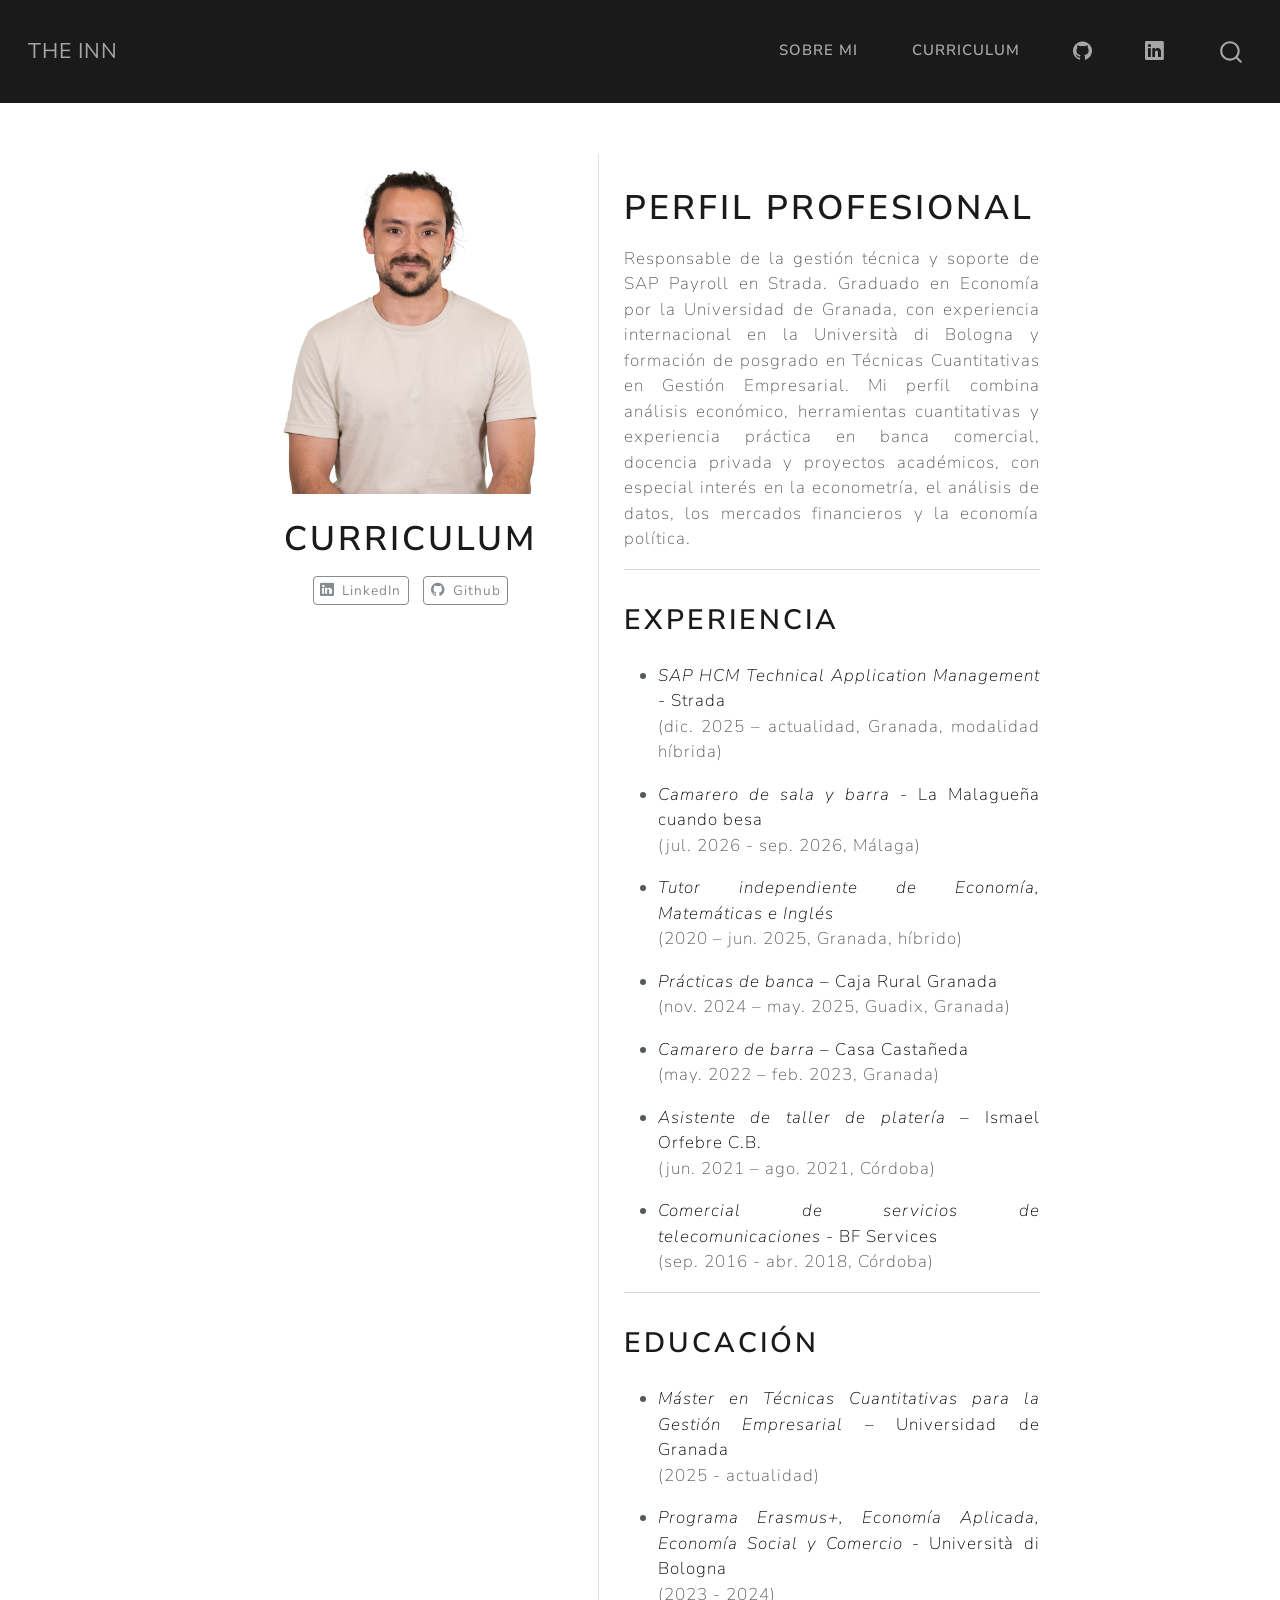
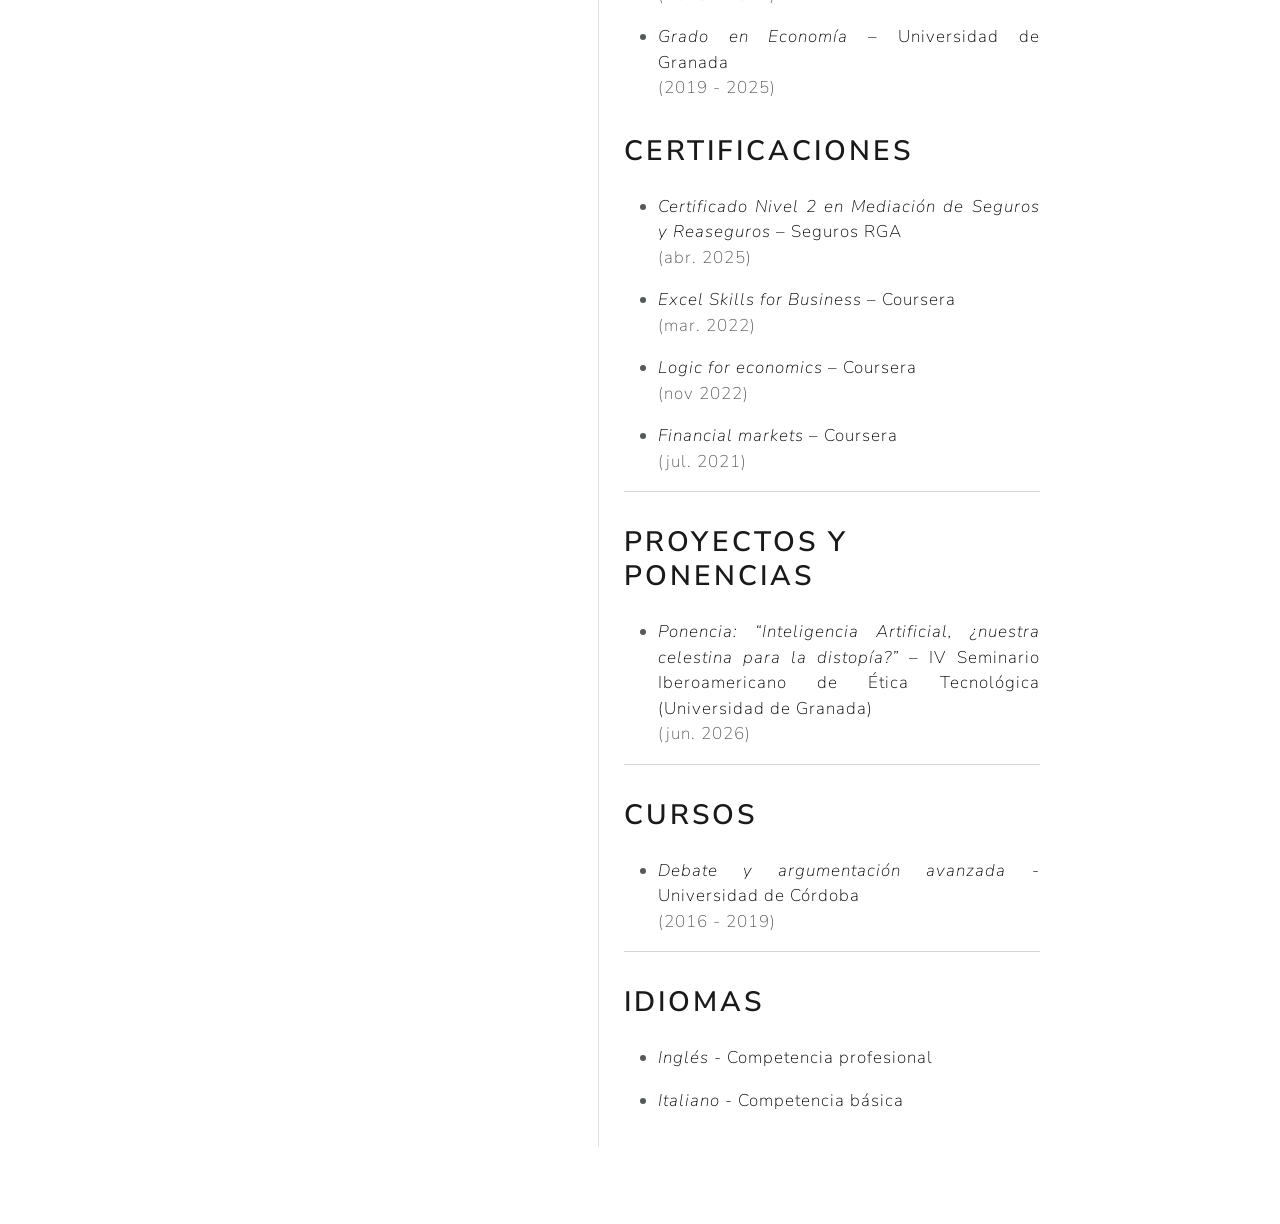
<file: cv.html>
<!DOCTYPE html>
<html xmlns="http://www.w3.org/1999/xhtml" lang="en" xml:lang="en"><head>

<meta charset="utf-8">
<meta name="generator" content="quarto-1.9.37">

<meta name="viewport" content="width=device-width, initial-scale=1.0, user-scalable=yes">


<title>Curriculum – The Inn</title>
<style>
/* Default styles provided by pandoc.
** See https://pandoc.org/MANUAL.html#variables-for-html for config info.
*/
code{white-space: pre-wrap;}
span.smallcaps{font-variant: small-caps;}
div.columns{display: flex; gap: min(4vw, 1.5em);}
div.column{flex: auto; overflow-x: auto;}
div.hanging-indent{margin-left: 1.5em; text-indent: -1.5em;}
ul.task-list{list-style: none;}
ul.task-list li input[type="checkbox"] {
  width: 0.8em;
  margin: 0 0.8em 0.2em -1em; /* quarto-specific, see https://github.com/quarto-dev/quarto-cli/issues/4556 */ 
  vertical-align: middle;
}
</style>


<script src="site_libs/quarto-nav/quarto-nav.js"></script>
<script src="site_libs/quarto-nav/headroom.min.js"></script>
<script src="site_libs/clipboard/clipboard.min.js"></script>
<script src="site_libs/quarto-search/autocomplete.umd.js"></script>
<script src="site_libs/quarto-search/fuse.min.js"></script>
<script src="site_libs/quarto-search/quarto-search.js"></script>
<meta name="quarto:offset" content="./">
<script src="site_libs/quarto-html/quarto.js" type="module"></script>
<script src="site_libs/quarto-html/tabsets/tabsets.js" type="module"></script>
<script src="site_libs/quarto-html/popper.min.js"></script>
<script src="site_libs/quarto-html/tippy.umd.min.js"></script>
<link href="site_libs/quarto-html/tippy.css" rel="stylesheet">
<link href="site_libs/quarto-html/quarto-syntax-highlighting-7f8f88aac4f3542376d5c11b86a4c14d.css" rel="stylesheet" id="quarto-text-highlighting-styles">
<script src="site_libs/bootstrap/bootstrap.min.js"></script>
<link href="site_libs/bootstrap/bootstrap-icons.css" rel="stylesheet">
<link href="site_libs/bootstrap/bootstrap-54ca3c8880fd8c986106ce3bf5c7adc7.min.css" rel="stylesheet" append-hash="true" id="quarto-bootstrap" data-mode="light">
<script id="quarto-search-options" type="application/json">{
  "location": "navbar",
  "copy-button": false,
  "collapse-after": 3,
  "panel-placement": "end",
  "type": "overlay",
  "limit": 50,
  "keyboard-shortcut": [
    "f",
    "/",
    "s"
  ],
  "show-item-context": false,
  "language": {
    "search-no-results-text": "No results",
    "search-matching-documents-text": "matching documents",
    "search-copy-link-title": "Copy link to search",
    "search-hide-matches-text": "Hide additional matches",
    "search-more-match-text": "more match in this document",
    "search-more-matches-text": "more matches in this document",
    "search-clear-button-title": "Clear",
    "search-text-placeholder": "",
    "search-detached-cancel-button-title": "Cancel",
    "search-submit-button-title": "Submit",
    "search-label": "Search"
  }
}</script>


<link rel="stylesheet" href="styles.css">
</head>

<body class="nav-fixed fullcontent quarto-light">

<div id="quarto-search-results"></div>
  <header id="quarto-header" class="headroom fixed-top">
    <nav class="navbar navbar-expand-lg " data-bs-theme="dark">
      <div class="navbar-container container-fluid">
      <div class="navbar-brand-container mx-auto">
    <a class="navbar-brand" href="./index.html">
    <span class="navbar-title">The Inn</span>
    </a>
  </div>
            <div id="quarto-search" class="" title="Search"></div>
          <button class="navbar-toggler" type="button" data-bs-toggle="collapse" data-bs-target="#navbarCollapse" aria-controls="navbarCollapse" role="menu" aria-expanded="false" aria-label="Toggle navigation" onclick="if (window.quartoToggleHeadroom) { window.quartoToggleHeadroom(); }">
  <span class="navbar-toggler-icon"></span>
</button>
          <div class="collapse navbar-collapse" id="navbarCollapse">
            <ul class="navbar-nav navbar-nav-scroll ms-auto">
  <li class="nav-item">
    <a class="nav-link" href="./about.html"> 
<span class="menu-text">Sobre mi</span></a>
  </li>  
  <li class="nav-item">
    <a class="nav-link active" href="./cv.html" aria-current="page"> 
<span class="menu-text">Curriculum</span></a>
  </li>  
  <li class="nav-item compact">
    <a class="nav-link" href="https://github.com/"> <i class="bi bi-github" role="img">
</i> 
<span class="menu-text"></span></a>
  </li>  
  <li class="nav-item compact">
    <a class="nav-link" href="https://www.linkedin.com/in/raulsanchezgarnica"> <i class="bi bi-linkedin" role="img" aria-label="LinkedIn">
</i> 
<span class="menu-text"></span></a>
  </li>  
</ul>
          </div> <!-- /navcollapse -->
            <div class="quarto-navbar-tools">
</div>
      </div> <!-- /container-fluid -->
    </nav>
</header>
<!-- content -->
<div id="quarto-content" class="quarto-container page-columns page-rows-contents page-layout-article page-navbar">
<!-- sidebar -->
<!-- margin-sidebar -->
    
<!-- main -->
<div class="quarto-about-trestles">
  <div class="about-entity">
    <img src="cv_photo.jpg" class="about-image
  rounded " style="width: 20em;">
<header id="title-block-header" class="quarto-title-block default">
<div class="quarto-title">
<h1 class="title">Curriculum</h1>
</div>
<div class="quarto-title-meta">
  </div>
</header>
    <div class="about-links">
  <a href="https://linkedin.com/in/raulsanchezgarnica" class="about-link" rel="" target="">
    <i class="bi bi-linkedin"></i>
     <span class="about-link-text">LinkedIn</span>
  </a>
  <a href="https://github.com" class="about-link" rel="" target="">
    <i class="bi bi-github"></i>
     <span class="about-link-text">Github</span>
  </a>
</div>
  </div>
  <div class="about-contents"><main class="content" id="quarto-document-content">
<section id="perfil-profesional" class="level1">
<h1>Perfil profesional</h1>
<p>Responsable de la gestión técnica y soporte de SAP Payroll en Strada. Graduado en Economía por la Universidad de Granada, con experiencia internacional en la Università di Bologna y formación de posgrado en Técnicas Cuantitativas en Gestión Empresarial. Mi perfil combina análisis económico, herramientas cuantitativas y experiencia práctica en banca comercial, docencia privada y proyectos académicos, con especial interés en la econometría, el análisis de datos, los mercados financieros y la economía política.</p>
<hr>
<section id="experiencia" class="level2">
<h2 data-anchor-id="experiencia">Experiencia</h2>
<ul>
<li><p><span style="color: black;"><em>SAP HCM Technical Application Management</em> - Strada</span><br>
(dic. 2025 – actualidad, Granada, modalidad híbrida)</p></li>
<li><p><span style="color: black;"><em>Camarero de sala y barra</em> - La Malagueña cuando besa</span><br>
(jul. 2026 - sep. 2026, Málaga)</p></li>
<li><p><span style="color: black;"><em>Tutor independiente de Economía, Matemáticas e Inglés</em></span><br>
(2020 – jun. 2025, Granada, híbrido)</p></li>
<li><p><span style="color: black;"><em>Prácticas de banca</em> – Caja Rural Granada</span><br>
(nov. 2024 – may. 2025, Guadix, Granada)</p></li>
<li><p><span style="color: black;"><em>Camarero de barra</em> – Casa Castañeda</span><br>
(may. 2022 – feb. 2023, Granada)</p></li>
<li><p><span style="color: black;"><em>Asistente de taller de platería</em> – Ismael Orfebre C.B.</span><br>
(jun. 2021 – ago. 2021, Córdoba)</p></li>
<li><p><span style="color: black;"><em>Comercial de servicios de telecomunicaciones</em> - BF Services</span><br>
(sep. 2016 - abr. 2018, Córdoba)</p></li>
</ul>
<hr>
</section>
<section id="educación" class="level2">
<h2 data-anchor-id="educación">Educación</h2>
<ul>
<li><p><span style="color: black;"><em>Máster en Técnicas Cuantitativas para la Gestión Empresarial</em> – Universidad de Granada</span><br>
(2025 - actualidad)</p></li>
<li><p><span style="color: black;"><em>Programa Erasmus+, Economía Aplicada, Economía Social y Comercio</em> - Università di Bologna</span><br>
(2023 - 2024)</p></li>
<li><p><span style="color: black;"><em>Grado en Economía</em> – Universidad de Granada</span><br>
(2019 - 2025)</p></li>
</ul>
</section>
<section id="certificaciones" class="level2">
<h2 data-anchor-id="certificaciones">Certificaciones</h2>
<ul>
<li><p><span style="color: black;"><em>Certificado Nivel 2 en Mediación de Seguros y Reaseguros</em> – Seguros RGA</span><br>
(abr. 2025)</p></li>
<li><p><span style="color: black;"><em>Excel Skills for Business</em> – Coursera</span><br>
(mar. 2022)</p></li>
<li><p><span style="color: black;"><em>Logic for economics</em> – Coursera</span><br>
(nov 2022)</p></li>
<li><p><span style="color: black;"><em>Financial markets</em> – Coursera</span><br>
(jul. 2021)</p></li>
</ul>
<hr>
</section>
<section id="proyectos-y-ponencias" class="level2">
<h2 data-anchor-id="proyectos-y-ponencias">Proyectos y ponencias</h2>
<ul>
<li><span style="color: black;"><em>Ponencia: “Inteligencia Artificial, ¿nuestra celestina para la distopía?”</em> – IV Seminario Iberoamericano de Ética Tecnológica (Universidad de Granada)</span><br>
(jun. 2026)</li>
</ul>
<hr>
</section>
<section id="cursos" class="level2">
<h2 data-anchor-id="cursos">Cursos</h2>
<ul>
<li><span style="color: black;"><em>Debate y argumentación avanzada</em> - Universidad de Córdoba</span><br>
(2016 - 2019)</li>
</ul>
<hr>
</section>
<section id="idiomas" class="level2">
<h2 data-anchor-id="idiomas">Idiomas</h2>
<ul>
<li><p><span style="color: black;"><em>Inglés</em> - Competencia profesional</span></p></li>
<li><p><span style="color: black;"><em>Italiano</em> - Competencia básica</span></p></li>
</ul>


</section>
</section>
</main></div>
</div>
 <!-- /main -->
<script id="quarto-html-after-body" type="application/javascript">
  window.document.addEventListener("DOMContentLoaded", function (event) {
    const isCodeAnnotation = (el) => {
      for (const clz of el.classList) {
        if (clz.startsWith('code-annotation-')) {                     
          return true;
        }
      }
      return false;
    }
    const onCopySuccess = function(e) {
      // button target
      const button = e.trigger;
      // don't keep focus
      button.blur();
      // flash "checked"
      button.classList.add('code-copy-button-checked');
      var currentTitle = button.getAttribute("title");
      button.setAttribute("title", "Copied!");
      let tooltip;
      if (window.bootstrap) {
        button.setAttribute("data-bs-toggle", "tooltip");
        button.setAttribute("data-bs-placement", "left");
        button.setAttribute("data-bs-title", "Copied!");
        tooltip = new bootstrap.Tooltip(button, 
          { trigger: "manual", 
            customClass: "code-copy-button-tooltip",
            offset: [0, -8]});
        tooltip.show();    
      }
      setTimeout(function() {
        if (tooltip) {
          tooltip.hide();
          button.removeAttribute("data-bs-title");
          button.removeAttribute("data-bs-toggle");
          button.removeAttribute("data-bs-placement");
        }
        button.setAttribute("title", currentTitle);
        button.classList.remove('code-copy-button-checked');
      }, 1000);
      // clear code selection
      e.clearSelection();
    }
    const getTextToCopy = function(trigger) {
      const outerScaffold = trigger.parentElement.cloneNode(true);
      const codeEl = outerScaffold.querySelector('code');
      for (const childEl of codeEl.children) {
        if (isCodeAnnotation(childEl)) {
          childEl.remove();
        }
      }
      return codeEl.innerText;
    }
    const clipboard = new window.ClipboardJS('.code-copy-button:not([data-in-quarto-modal])', {
      text: getTextToCopy
    });
    clipboard.on('success', onCopySuccess);
    if (window.document.getElementById('quarto-embedded-source-code-modal')) {
      const clipboardModal = new window.ClipboardJS('.code-copy-button[data-in-quarto-modal]', {
        text: getTextToCopy,
        container: window.document.getElementById('quarto-embedded-source-code-modal')
      });
      clipboardModal.on('success', onCopySuccess);
    }
      var localhostRegex = new RegExp(/^(?:http|https):\/\/localhost\:?[0-9]*\//);
      var mailtoRegex = new RegExp(/^mailto:/);
        var filterRegex = new RegExp("https:\/\/github\.com\/Rasaga98\/TheInn\.git");
      var isInternal = (href) => {
          return filterRegex.test(href) || localhostRegex.test(href) || mailtoRegex.test(href);
      }
      // Inspect non-navigation links and adorn them if external
     var links = window.document.querySelectorAll('a[href]:not(.nav-link):not(.navbar-brand):not(.toc-action):not(.sidebar-link):not(.sidebar-item-toggle):not(.pagination-link):not(.no-external):not([aria-hidden]):not(.dropdown-item):not(.quarto-navigation-tool):not(.about-link)');
      for (var i=0; i<links.length; i++) {
        const link = links[i];
        if (!isInternal(link.href)) {
          // undo the damage that might have been done by quarto-nav.js in the case of
          // links that we want to consider external
          if (link.dataset.originalHref !== undefined) {
            link.href = link.dataset.originalHref;
          }
        }
      }
    function tippyHover(el, contentFn, onTriggerFn, onUntriggerFn) {
      const config = {
        allowHTML: true,
        maxWidth: 500,
        delay: 100,
        arrow: false,
        appendTo: function(el) {
            return el.parentElement;
        },
        interactive: true,
        interactiveBorder: 10,
        theme: 'quarto',
        placement: 'bottom-start',
      };
      if (contentFn) {
        config.content = contentFn;
      }
      if (onTriggerFn) {
        config.onTrigger = onTriggerFn;
      }
      if (onUntriggerFn) {
        config.onUntrigger = onUntriggerFn;
      }
      window.tippy(el, config); 
    }
    const noterefs = window.document.querySelectorAll('a[role="doc-noteref"]');
    for (var i=0; i<noterefs.length; i++) {
      const ref = noterefs[i];
      tippyHover(ref, function() {
        // use id or data attribute instead here
        let href = ref.getAttribute('data-footnote-href') || ref.getAttribute('href');
        try { href = new URL(href).hash; } catch {}
        const id = href.replace(/^#\/?/, "");
        const note = window.document.getElementById(id);
        if (note) {
          return note.innerHTML;
        } else {
          return "";
        }
      });
    }
    const xrefs = window.document.querySelectorAll('a.quarto-xref');
    const processXRef = (id, note) => {
      // Strip column container classes
      const stripColumnClz = (el) => {
        el.classList.remove("page-full", "page-columns");
        if (el.children) {
          for (const child of el.children) {
            stripColumnClz(child);
          }
        }
      }
      stripColumnClz(note)
      if (id === null || id.startsWith('sec-')) {
        // Special case sections, only their first couple elements
        const container = document.createElement("div");
        if (note.children && note.children.length > 2) {
          container.appendChild(note.children[0].cloneNode(true));
          for (let i = 1; i < note.children.length; i++) {
            const child = note.children[i];
            if (child.tagName === "P" && child.innerText === "") {
              continue;
            } else {
              container.appendChild(child.cloneNode(true));
              break;
            }
          }
          if (window.Quarto?.typesetMath) {
            window.Quarto.typesetMath(container);
          }
          return container.innerHTML
        } else {
          if (window.Quarto?.typesetMath) {
            window.Quarto.typesetMath(note);
          }
          return note.innerHTML;
        }
      } else {
        // Remove any anchor links if they are present
        const anchorLink = note.querySelector('a.anchorjs-link');
        if (anchorLink) {
          anchorLink.remove();
        }
        if (window.Quarto?.typesetMath) {
          window.Quarto.typesetMath(note);
        }
        if (note.classList.contains("callout")) {
          return note.outerHTML;
        } else {
          return note.innerHTML;
        }
      }
    }
    for (var i=0; i<xrefs.length; i++) {
      const xref = xrefs[i];
      tippyHover(xref, undefined, function(instance) {
        instance.disable();
        let url = xref.getAttribute('href');
        let hash = undefined; 
        if (url.startsWith('#')) {
          hash = url;
        } else {
          try { hash = new URL(url).hash; } catch {}
        }
        if (hash) {
          const id = hash.replace(/^#\/?/, "");
          const note = window.document.getElementById(id);
          if (note !== null) {
            try {
              const html = processXRef(id, note.cloneNode(true));
              instance.setContent(html);
            } finally {
              instance.enable();
              instance.show();
            }
          } else {
            // See if we can fetch this
            fetch(url.split('#')[0])
            .then(res => res.text())
            .then(html => {
              const parser = new DOMParser();
              const htmlDoc = parser.parseFromString(html, "text/html");
              const note = htmlDoc.getElementById(id);
              if (note !== null) {
                const html = processXRef(id, note);
                instance.setContent(html);
              } 
            }).finally(() => {
              instance.enable();
              instance.show();
            });
          }
        } else {
          // See if we can fetch a full url (with no hash to target)
          // This is a special case and we should probably do some content thinning / targeting
          fetch(url)
          .then(res => res.text())
          .then(html => {
            const parser = new DOMParser();
            const htmlDoc = parser.parseFromString(html, "text/html");
            const note = htmlDoc.querySelector('main.content');
            if (note !== null) {
              // This should only happen for chapter cross references
              // (since there is no id in the URL)
              // remove the first header
              if (note.children.length > 0 && note.children[0].tagName === "HEADER") {
                note.children[0].remove();
              }
              const html = processXRef(null, note);
              instance.setContent(html);
            } 
          }).finally(() => {
            instance.enable();
            instance.show();
          });
        }
      }, function(instance) {
      });
    }
        let selectedAnnoteEl;
        const selectorForAnnotation = ( cell, annotation) => {
          let cellAttr = 'data-code-cell="' + cell + '"';
          let lineAttr = 'data-code-annotation="' +  annotation + '"';
          const selector = 'span[' + cellAttr + '][' + lineAttr + ']';
          return selector;
        }
        const selectCodeLines = (annoteEl) => {
          const doc = window.document;
          const targetCell = annoteEl.getAttribute("data-target-cell");
          const targetAnnotation = annoteEl.getAttribute("data-target-annotation");
          const annoteSpan = window.document.querySelector(selectorForAnnotation(targetCell, targetAnnotation));
          const lines = annoteSpan.getAttribute("data-code-lines").split(",");
          const lineIds = lines.map((line) => {
            return targetCell + "-" + line;
          })
          let top = null;
          let height = null;
          let parent = null;
          if (lineIds.length > 0) {
              //compute the position of the single el (top and bottom and make a div)
              const el = window.document.getElementById(lineIds[0]);
              top = el.offsetTop;
              height = el.offsetHeight;
              parent = el.parentElement.parentElement;
            if (lineIds.length > 1) {
              const lastEl = window.document.getElementById(lineIds[lineIds.length - 1]);
              const bottom = lastEl.offsetTop + lastEl.offsetHeight;
              height = bottom - top;
            }
            if (top !== null && height !== null && parent !== null) {
              // cook up a div (if necessary) and position it 
              let div = window.document.getElementById("code-annotation-line-highlight");
              if (div === null) {
                div = window.document.createElement("div");
                div.setAttribute("id", "code-annotation-line-highlight");
                div.style.position = 'absolute';
                parent.appendChild(div);
              }
              div.style.top = top - 2 + "px";
              div.style.height = height + 4 + "px";
              div.style.left = 0;
              let gutterDiv = window.document.getElementById("code-annotation-line-highlight-gutter");
              if (gutterDiv === null) {
                gutterDiv = window.document.createElement("div");
                gutterDiv.setAttribute("id", "code-annotation-line-highlight-gutter");
                gutterDiv.style.position = 'absolute';
                const codeCell = window.document.getElementById(targetCell);
                const gutter = codeCell.querySelector('.code-annotation-gutter');
                gutter.appendChild(gutterDiv);
              }
              gutterDiv.style.top = top - 2 + "px";
              gutterDiv.style.height = height + 4 + "px";
            }
            selectedAnnoteEl = annoteEl;
          }
        };
        const unselectCodeLines = () => {
          const elementsIds = ["code-annotation-line-highlight", "code-annotation-line-highlight-gutter"];
          elementsIds.forEach((elId) => {
            const div = window.document.getElementById(elId);
            if (div) {
              div.remove();
            }
          });
          selectedAnnoteEl = undefined;
        };
          // Handle positioning of the toggle
      window.addEventListener(
        "resize",
        throttle(() => {
          elRect = undefined;
          if (selectedAnnoteEl) {
            selectCodeLines(selectedAnnoteEl);
          }
        }, 10)
      );
      function throttle(fn, ms) {
      let throttle = false;
      let timer;
        return (...args) => {
          if(!throttle) { // first call gets through
              fn.apply(this, args);
              throttle = true;
          } else { // all the others get throttled
              if(timer) clearTimeout(timer); // cancel #2
              timer = setTimeout(() => {
                fn.apply(this, args);
                timer = throttle = false;
              }, ms);
          }
        };
      }
        // Attach click handler to the DT
        const annoteDls = window.document.querySelectorAll('dt[data-target-cell]');
        for (const annoteDlNode of annoteDls) {
          annoteDlNode.addEventListener('click', (event) => {
            const clickedEl = event.target;
            if (clickedEl !== selectedAnnoteEl) {
              unselectCodeLines();
              const activeEl = window.document.querySelector('dt[data-target-cell].code-annotation-active');
              if (activeEl) {
                activeEl.classList.remove('code-annotation-active');
              }
              selectCodeLines(clickedEl);
              clickedEl.classList.add('code-annotation-active');
            } else {
              // Unselect the line
              unselectCodeLines();
              clickedEl.classList.remove('code-annotation-active');
            }
          });
        }
    const findCites = (el) => {
      const parentEl = el.parentElement;
      if (parentEl) {
        const cites = parentEl.dataset.cites;
        if (cites) {
          return {
            el,
            cites: cites.split(' ')
          };
        } else {
          return findCites(el.parentElement)
        }
      } else {
        return undefined;
      }
    };
    var bibliorefs = window.document.querySelectorAll('a[role="doc-biblioref"]');
    for (var i=0; i<bibliorefs.length; i++) {
      const ref = bibliorefs[i];
      const citeInfo = findCites(ref);
      if (citeInfo) {
        tippyHover(citeInfo.el, function() {
          var popup = window.document.createElement('div');
          citeInfo.cites.forEach(function(cite) {
            var citeDiv = window.document.createElement('div');
            citeDiv.classList.add('hanging-indent');
            citeDiv.classList.add('csl-entry');
            var biblioDiv = window.document.getElementById('ref-' + cite);
            if (biblioDiv) {
              citeDiv.innerHTML = biblioDiv.innerHTML;
            }
            popup.appendChild(citeDiv);
          });
          return popup.innerHTML;
        });
      }
    }
  });
  </script>
</div> <!-- /content -->




</body></html>
</file>
<file: site_libs/quarto-html/tippy.css>
.tippy-box[data-animation=fade][data-state=hidden]{opacity:0}[data-tippy-root]{max-width:calc(100vw - 10px)}.tippy-box{position:relative;background-color:#333;color:#fff;border-radius:4px;font-size:14px;line-height:1.4;white-space:normal;outline:0;transition-property:transform,visibility,opacity}.tippy-box[data-placement^=top]>.tippy-arrow{bottom:0}.tippy-box[data-placement^=top]>.tippy-arrow:before{bottom:-7px;left:0;border-width:8px 8px 0;border-top-color:initial;transform-origin:center top}.tippy-box[data-placement^=bottom]>.tippy-arrow{top:0}.tippy-box[data-placement^=bottom]>.tippy-arrow:before{top:-7px;left:0;border-width:0 8px 8px;border-bottom-color:initial;transform-origin:center bottom}.tippy-box[data-placement^=left]>.tippy-arrow{right:0}.tippy-box[data-placement^=left]>.tippy-arrow:before{border-width:8px 0 8px 8px;border-left-color:initial;right:-7px;transform-origin:center left}.tippy-box[data-placement^=right]>.tippy-arrow{left:0}.tippy-box[data-placement^=right]>.tippy-arrow:before{left:-7px;border-width:8px 8px 8px 0;border-right-color:initial;transform-origin:center right}.tippy-box[data-inertia][data-state=visible]{transition-timing-function:cubic-bezier(.54,1.5,.38,1.11)}.tippy-arrow{width:16px;height:16px;color:#333}.tippy-arrow:before{content:"";position:absolute;border-color:transparent;border-style:solid}.tippy-content{position:relative;padding:5px 9px;z-index:1}
</file>
<file: site_libs/quarto-html/quarto-syntax-highlighting-7f8f88aac4f3542376d5c11b86a4c14d.css>
/* quarto syntax highlight colors */
:root {
  --quarto-hl-ot-color: #003B4F;
  --quarto-hl-at-color: #657422;
  --quarto-hl-ss-color: #20794D;
  --quarto-hl-an-color: #5E5E5E;
  --quarto-hl-fu-color: #4758AB;
  --quarto-hl-st-color: #20794D;
  --quarto-hl-cf-color: #003B4F;
  --quarto-hl-op-color: #5E5E5E;
  --quarto-hl-er-color: #AD0000;
  --quarto-hl-bn-color: #AD0000;
  --quarto-hl-al-color: #AD0000;
  --quarto-hl-va-color: #111111;
  --quarto-hl-bu-color: inherit;
  --quarto-hl-ex-color: inherit;
  --quarto-hl-pp-color: #AD0000;
  --quarto-hl-in-color: #5E5E5E;
  --quarto-hl-vs-color: #20794D;
  --quarto-hl-wa-color: #5E5E5E;
  --quarto-hl-do-color: #5E5E5E;
  --quarto-hl-im-color: #00769E;
  --quarto-hl-ch-color: #20794D;
  --quarto-hl-dt-color: #AD0000;
  --quarto-hl-fl-color: #AD0000;
  --quarto-hl-co-color: #5E5E5E;
  --quarto-hl-cv-color: #5E5E5E;
  --quarto-hl-cn-color: #8f5902;
  --quarto-hl-sc-color: #5E5E5E;
  --quarto-hl-dv-color: #AD0000;
  --quarto-hl-kw-color: #003B4F;
}

/* other quarto variables */
:root {
  --quarto-font-monospace: SFMono-Regular, Menlo, Monaco, Consolas, "Liberation Mono", "Courier New", monospace;
}

/* syntax highlight based on Pandoc's rules */
pre > code.sourceCode > span {
  color: #003B4F;
}

code.sourceCode > span {
  color: #003B4F;
}

div.sourceCode,
div.sourceCode pre.sourceCode {
  color: #003B4F;
}

/* Normal */
code span {
  color: #003B4F;
}

/* Alert */
code span.al {
  color: #AD0000;
  font-style: inherit;
}

/* Annotation */
code span.an {
  color: #5E5E5E;
  font-style: inherit;
}

/* Attribute */
code span.at {
  color: #657422;
  font-style: inherit;
}

/* BaseN */
code span.bn {
  color: #AD0000;
  font-style: inherit;
}

/* BuiltIn */
code span.bu {
  font-style: inherit;
}

/* ControlFlow */
code span.cf {
  color: #003B4F;
  font-weight: bold;
  font-style: inherit;
}

/* Char */
code span.ch {
  color: #20794D;
  font-style: inherit;
}

/* Constant */
code span.cn {
  color: #8f5902;
  font-style: inherit;
}

/* Comment */
code span.co {
  color: #5E5E5E;
  font-style: inherit;
}

/* CommentVar */
code span.cv {
  color: #5E5E5E;
  font-style: italic;
}

/* Documentation */
code span.do {
  color: #5E5E5E;
  font-style: italic;
}

/* DataType */
code span.dt {
  color: #AD0000;
  font-style: inherit;
}

/* DecVal */
code span.dv {
  color: #AD0000;
  font-style: inherit;
}

/* Error */
code span.er {
  color: #AD0000;
  font-style: inherit;
}

/* Extension */
code span.ex {
  font-style: inherit;
}

/* Float */
code span.fl {
  color: #AD0000;
  font-style: inherit;
}

/* Function */
code span.fu {
  color: #4758AB;
  font-style: inherit;
}

/* Import */
code span.im {
  color: #00769E;
  font-style: inherit;
}

/* Information */
code span.in {
  color: #5E5E5E;
  font-style: inherit;
}

/* Keyword */
code span.kw {
  color: #003B4F;
  font-weight: bold;
  font-style: inherit;
}

/* Operator */
code span.op {
  color: #5E5E5E;
  font-style: inherit;
}

/* Other */
code span.ot {
  color: #003B4F;
  font-style: inherit;
}

/* Preprocessor */
code span.pp {
  color: #AD0000;
  font-style: inherit;
}

/* SpecialChar */
code span.sc {
  color: #5E5E5E;
  font-style: inherit;
}

/* SpecialString */
code span.ss {
  color: #20794D;
  font-style: inherit;
}

/* String */
code span.st {
  color: #20794D;
  font-style: inherit;
}

/* Variable */
code span.va {
  color: #111111;
  font-style: inherit;
}

/* VerbatimString */
code span.vs {
  color: #20794D;
  font-style: inherit;
}

/* Warning */
code span.wa {
  color: #5E5E5E;
  font-style: italic;
}

.prevent-inlining {
  content: "</";
}

/*# sourceMappingURL=789ad8cd35626ba772517505b42a116e.css.map */
</file>
<file: styles.css>
/* css styles */
/* justificar el texto */
p, ul, ol {
text-align: justify; }
</file>
